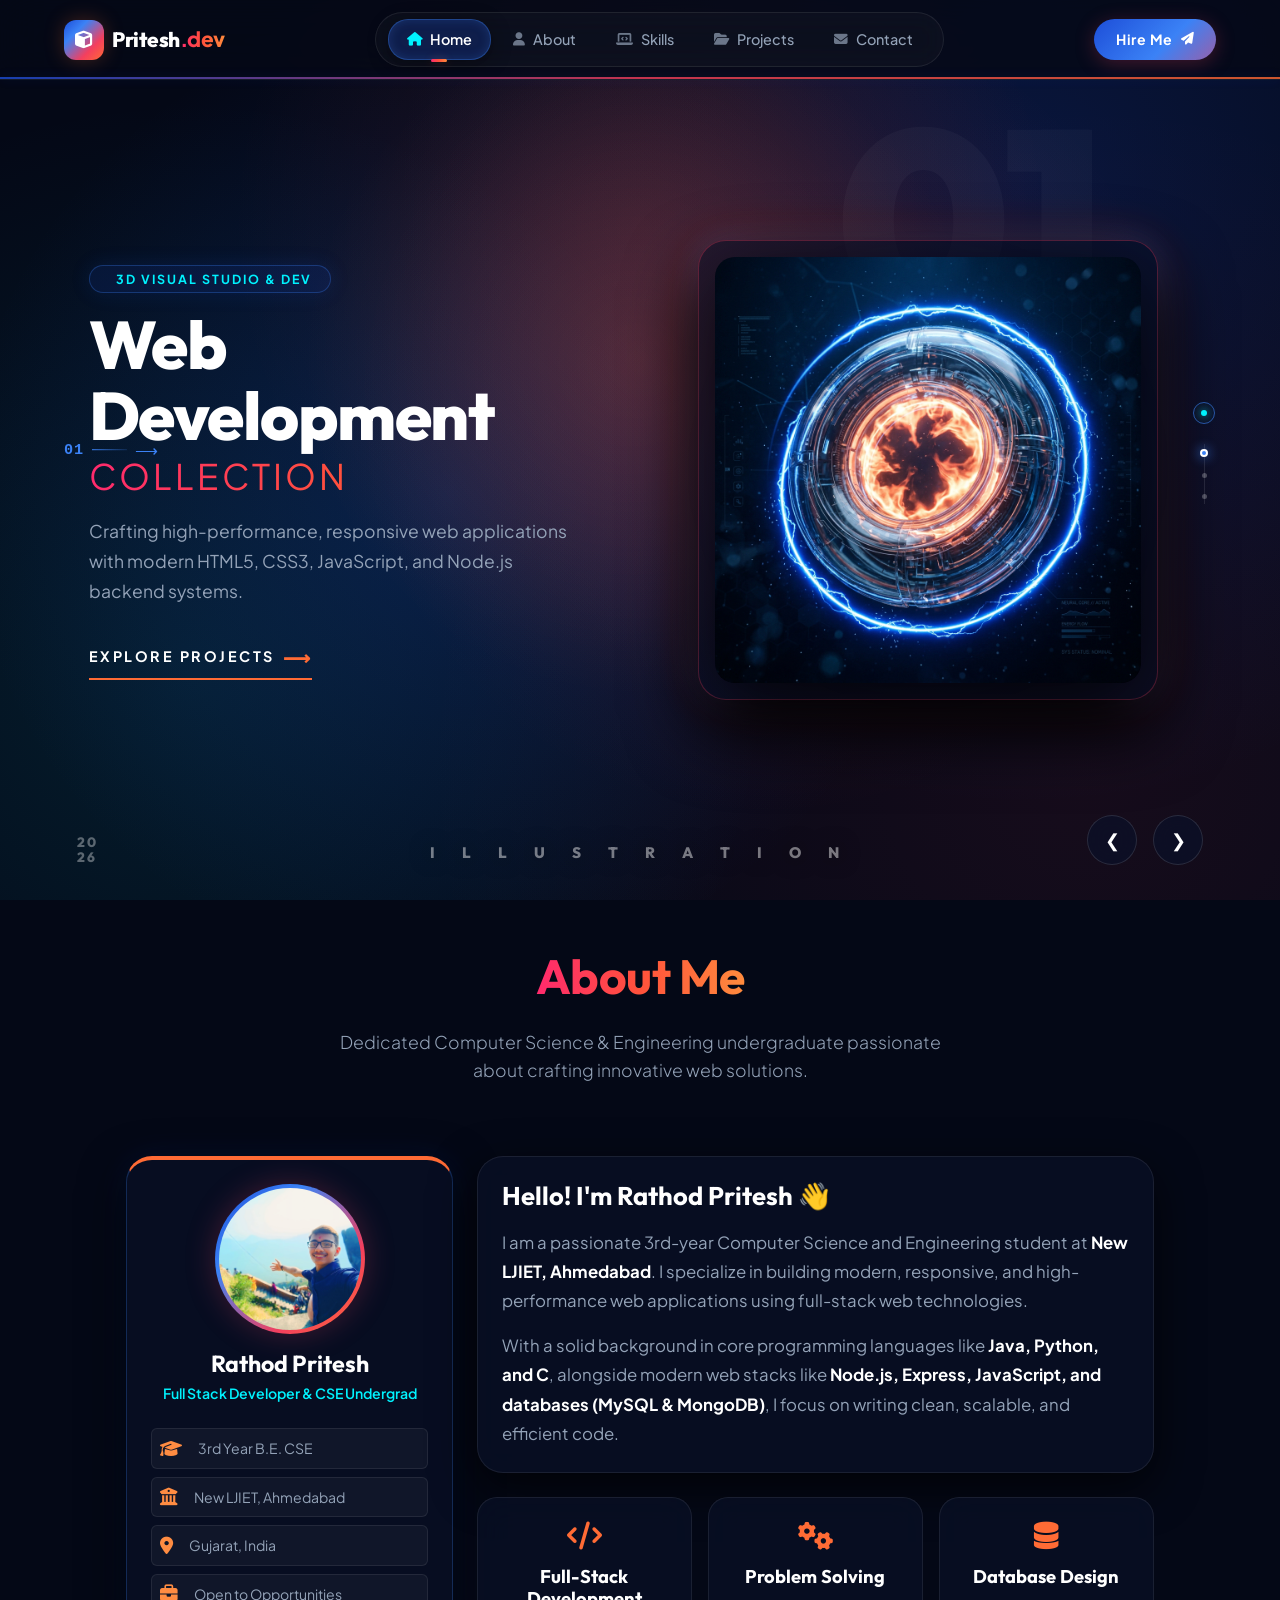
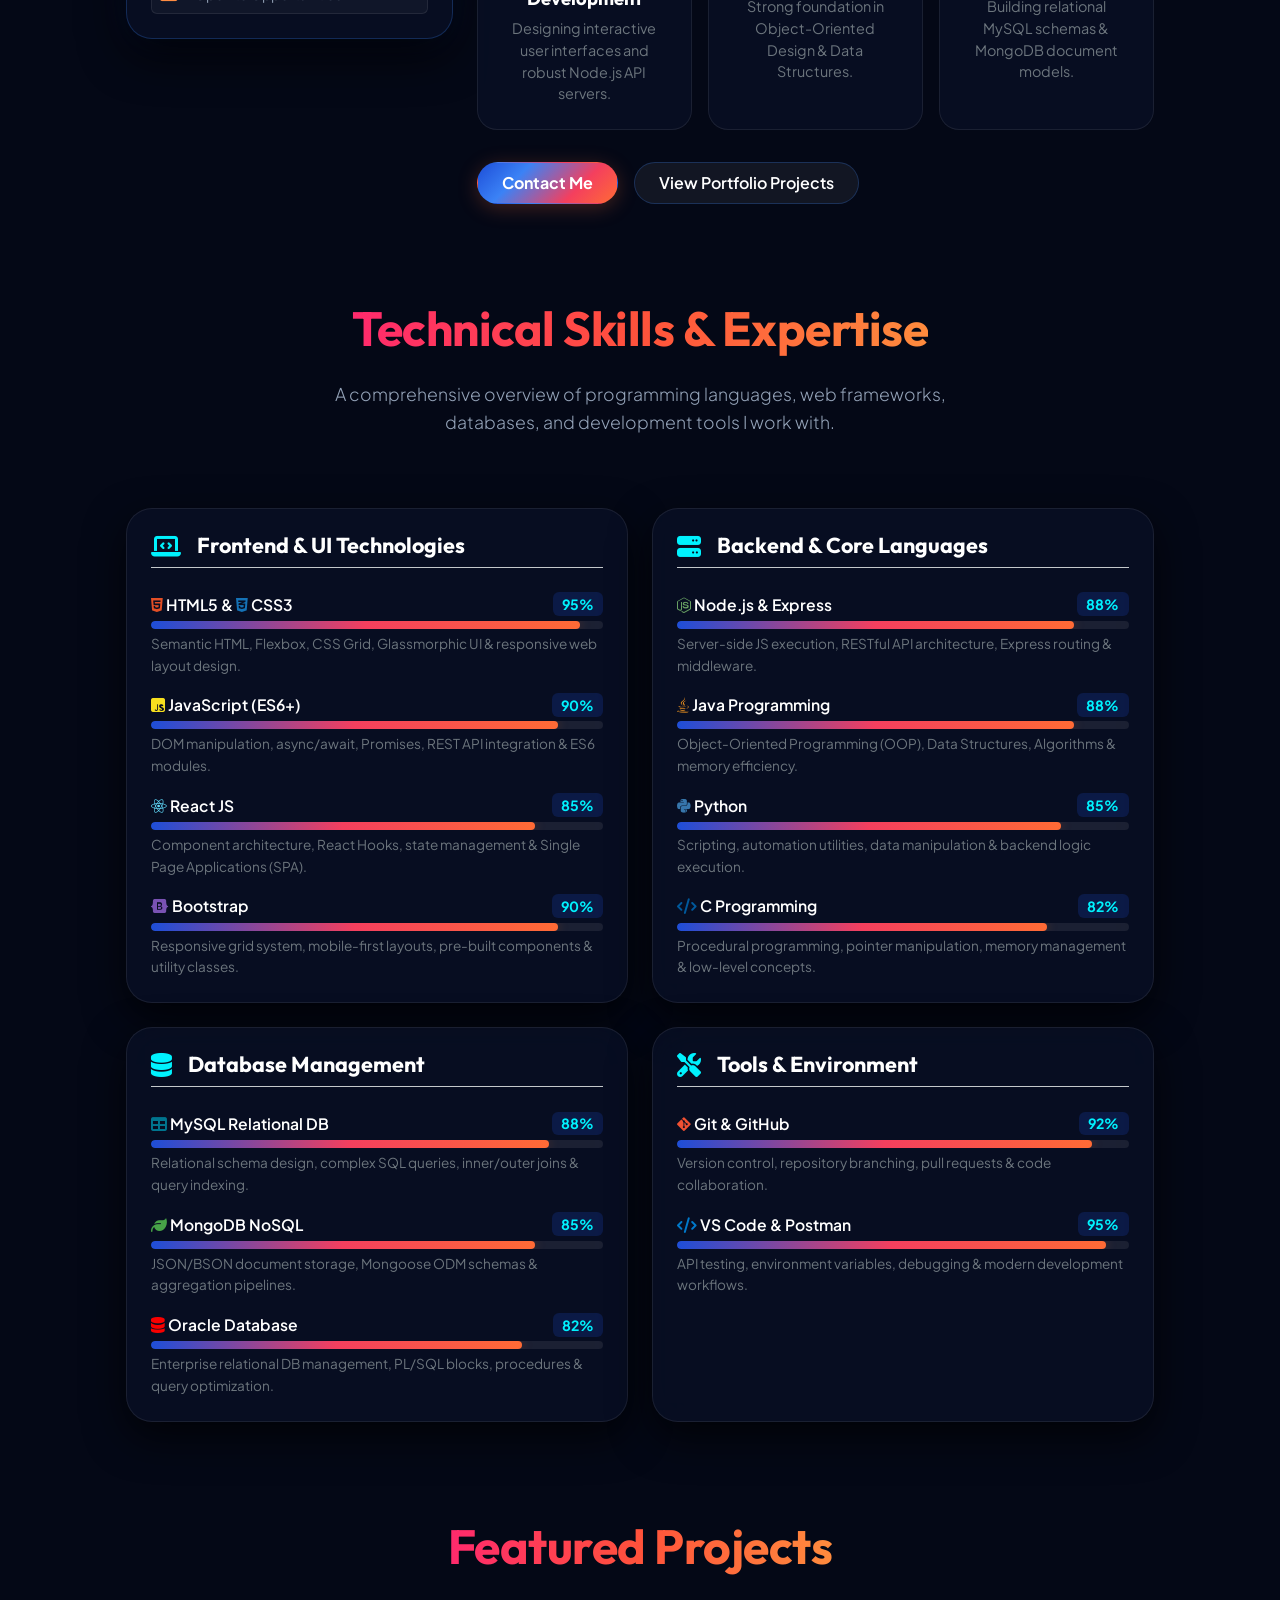
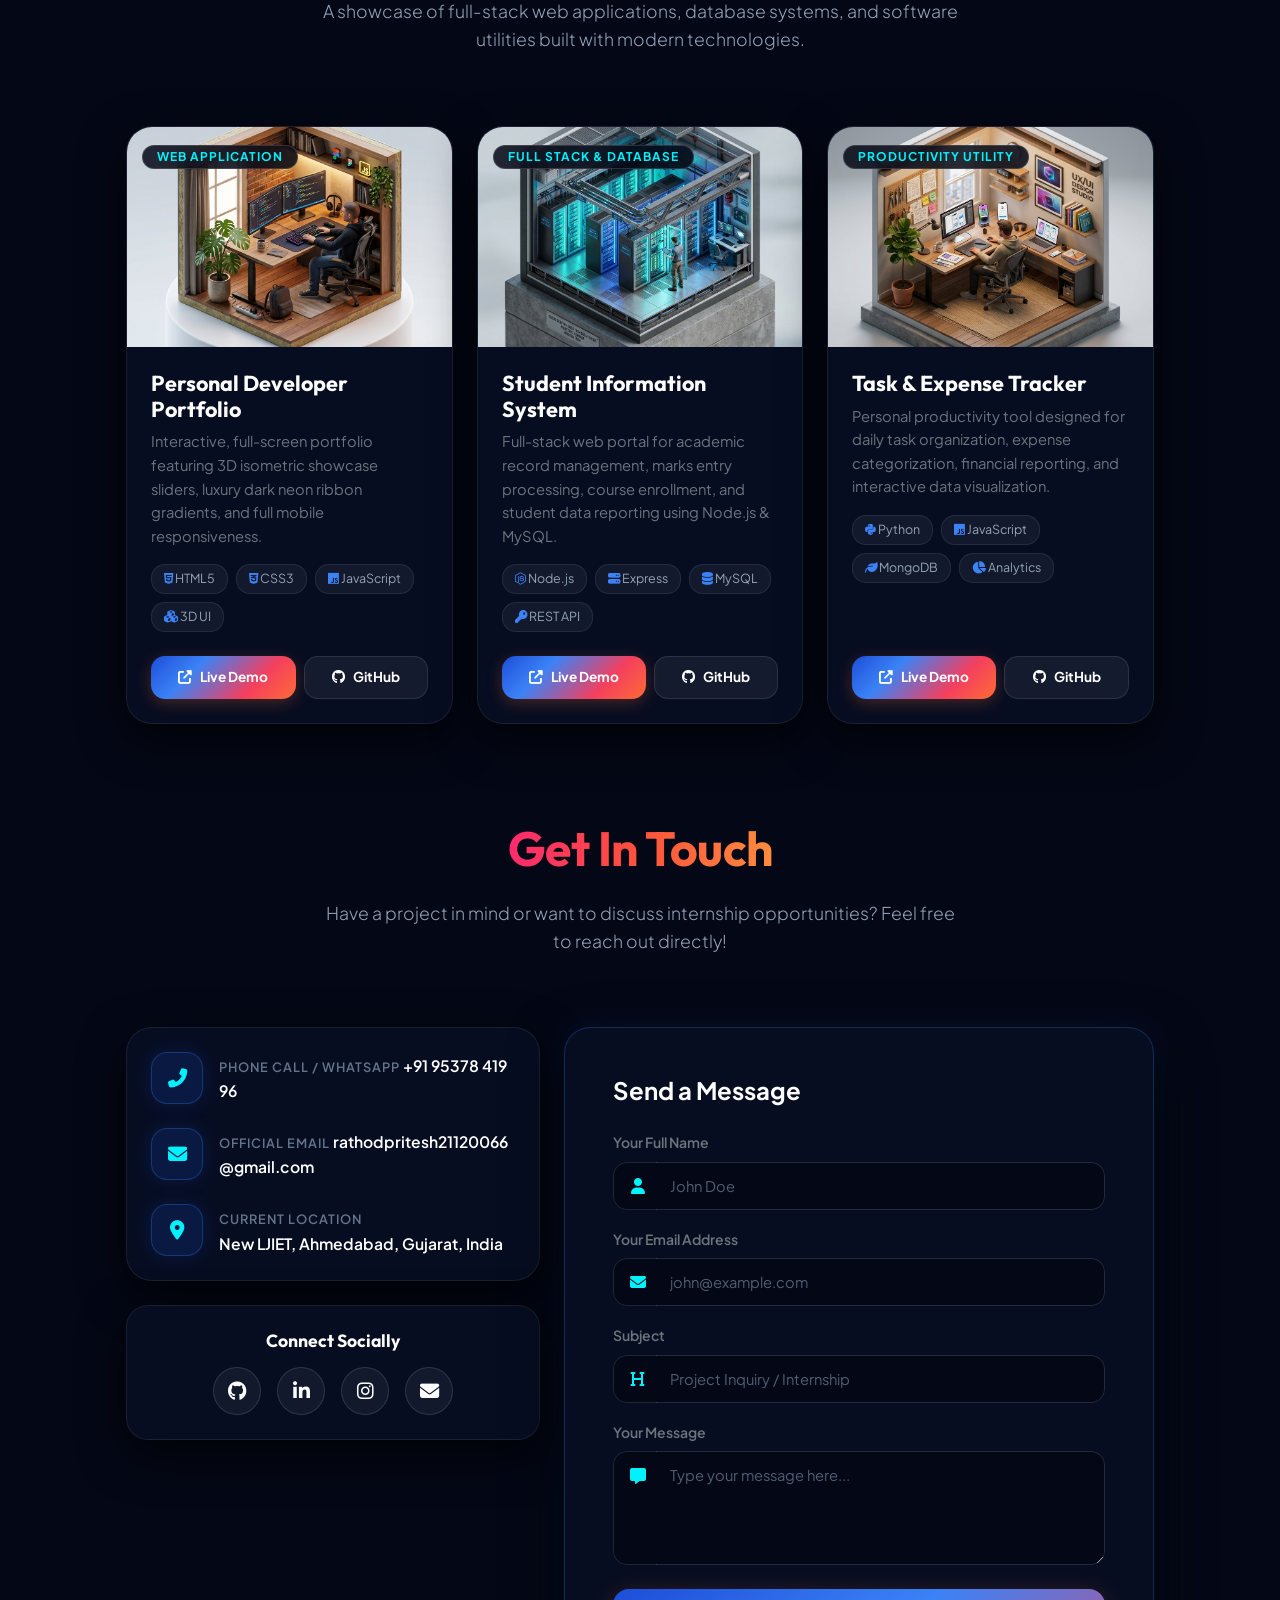
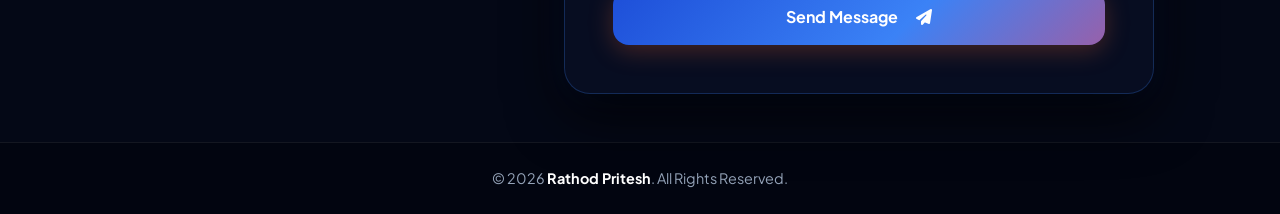
<file: index.html>
<!DOCTYPE html>
<html lang="en">

<head>
    <!-- Google tag (gtag.js) -->
<script async src="https://www.googletagmanager.com/gtag/js?id=G-0VGB093G9Q"></script>
<script>
  window.dataLayer = window.dataLayer || [];
  function gtag(){dataLayer.push(arguments);}
  gtag('js', new Date());

  gtag('config', 'G-0VGB093G9Q');
</script>
    <meta charset="UTF-8">
    <meta name="viewport" content="width=device-width, initial-scale=1.0">
    <title>Rathod Pritesh | Portfolio</title>

    <!-- Meta Tags for Browser Tab & SEO -->
    <meta name="description"
        content="Personal Portfolio of Rathod Pritesh - Computer Science Student & Full Stack Web Developer.">
    <meta name="keywords"
        content="Rathod Pritesh, Portfolio, Web Developer, Computer Science, Java, Python, Node.js, JavaScript">
    <meta name="author" content="Rathod Pritesh">
    <meta property="og:title" content="Rathod Pritesh | Portfolio">
    <meta property="og:description" content="Explore projects, skills, and contact details of Rathod Pritesh.">
    <meta property="og:image" content="Pritesh.jpeg">

    <!-- Profile Picture Favicon for Chrome Tab -->
    <link rel="icon" type="image/jpeg" href="Pritesh.jpeg">
    <link rel="apple-touch-icon" href="Pritesh.jpeg">

    <!-- Google Fonts: Plus Jakarta Sans & Outfit -->
    <link rel="preconnect" href="https://fonts.googleapis.com">
    <link rel="preconnect" href="https://fonts.gstatic.com" crossorigin>
    <link
        href="https://fonts.googleapis.com/css2?family=Outfit:wght@300;400;500;600;700;800;900&family=Plus+Jakarta+Sans:wght@300;400;500;600;700;800&display=swap"
        rel="stylesheet">

    <!-- FontAwesome Icons -->
    <link href="https://cdnjs.cloudflare.com/ajax/libs/font-awesome/6.5.1/css/all.min.css" rel="stylesheet">

    <!-- Bootstrap 5.3 CSS -->
    <link href="https://cdn.jsdelivr.net/npm/bootstrap@5.3.3/dist/css/bootstrap.min.css" rel="stylesheet"
        integrity="sha384-QWTKZyjpPEjISv5WaRU9OFeRpok6YctnYmDr5pNlyT2bRjXh0JMhjY6hW+ALEwIH" crossorigin="anonymous">

    <!-- Custom Theme Stylesheet -->
    <link rel="stylesheet" href="style.css">
</head>

<body>
    <nav class="navbar navbar-expand-lg fixed-top p-0">
        <div class="container-lg nav-container d-flex align-items-center justify-content-between">
            <!-- Brand Logo -->
            <a href="#home" class="navbar-brand nav-logo d-flex align-items-center gap-2 m-0">
                <span class="logo-badge"><i class="fas fa-cube"></i></span>
                <span class="logo-text">Pritesh<span class="logo-accent">.dev</span></span>
            </a>

            <!-- Navigation Links -->
            <ul class="nav-links list-unstyled align-items-center m-0 gap-1">
                <li><a href="#home" class="nav-link active d-flex align-items-center gap-2"><i class="fas fa-home"></i> <span>Home</span></a></li>
                <li><a href="#about" class="nav-link d-flex align-items-center gap-2"><i class="fas fa-user"></i> <span>About</span></a></li>
                <li><a href="#skill" class="nav-link d-flex align-items-center gap-2"><i class="fas fa-laptop-code"></i> <span>Skills</span></a></li>
                <li><a href="#project" class="nav-link d-flex align-items-center gap-2"><i class="fas fa-folder-open"></i> <span>Projects</span></a></li>
                <li><a href="#contact" class="nav-link d-flex align-items-center gap-2"><i class="fas fa-envelope"></i> <span>Contact</span></a></li>
            </ul>

            <!-- Right Action & Mobile Toggle -->
            <div class="nav-actions d-flex align-items-center gap-3">
                <a href="#contact" class="btn nav-cta-btn d-inline-flex align-items-center gap-2">
                    <span>Hire Me</span>
                    <i class="fas fa-paper-plane"></i>
                </a>
                <div class="menu-toggle" id="mobile-menu" aria-label="Toggle navigation">
                    <span class="bar"></span>
                    <span class="bar"></span>
                    <span class="bar"></span>
                </div>
            </div>
        </div>

        <!-- Glowing Ribbon Bottom Border -->
        <div class="nav-bottom-line"></div>
    </nav>

    <section id="home" class="iso-hero-slider py-5 py-lg-0">
        <!-- Background Track Glows -->
        <div class="iso-bg-track">
            <div class="iso-bg-slide active"></div>
            <div class="iso-bg-slide"></div>
            <div class="iso-bg-slide"></div>
        </div>

        <!-- Left Indicator -->
        <div class="hero-side-left d-none d-xl-flex align-items-center gap-2">
            <span class="hero-step-code" id="hero-left-num">01</span>
            <div class="hero-step-line"></div>
            <span class="hero-step-arrow">⟶</span>
        </div>

        <!-- Right Vertical Indicator & Radar Ring -->
        <div class="hero-side-right d-none d-xl-flex flex-column align-items-center gap-4">
            <div class="hero-radar-container">
                <div class="hero-radar-ring"></div>
                <div class="hero-radar-core"></div>
            </div>
            <div class="hero-v-track d-flex flex-column align-items-center gap-3">
                <span class="v-dot active" data-index="0"></span>
                <span class="v-dot" data-index="1"></span>
                <span class="v-dot" data-index="2"></span>
            </div>
        </div>

        <!-- Huge Background Watermark Number -->
        <div class="iso-watermark" id="iso-watermark-num">01</div>

        <!-- Hero Content Grid: Left Text + Right 3D Diorama Image -->
        <div class="container-lg iso-slider-container">
            <!-- Slide 1 -->
            <div class="iso-slide active row align-items-center g-4 g-lg-5">
                <div class="col-12 col-lg-6 iso-slide-left">
                    <span class="badge iso-badge mb-3 d-inline-flex align-items-center gap-2">
                        <i class="fas fa-sparkles"></i> 3D VISUAL STUDIO & DEV
                    </span>
                    <h1 class="iso-title">Web Development <br><span>COLLECTION</span></h1>
                    <p class="iso-description">Crafting high-performance, responsive web applications with modern HTML5,
                        CSS3, JavaScript, and Node.js backend systems.</p>
                    <a href="#project" class="iso-explore-btn d-inline-flex align-items-center gap-2">EXPLORE PROJECTS <span>⟶</span></a>
                </div>
                <div class="col-12 col-lg-6 iso-slide-right text-center">
                    <div class="iso-image-card torus-hero-card mx-auto">
                        <div class="torus-ambient-glow"></div>
                        <img src="glass_torus_hero.png" alt="3D Glowing Glass Torus Ring" class="img-fluid">
                    </div>
                </div>
            </div>

            <!-- Slide 2 -->
            <div class="iso-slide row align-items-center g-4 g-lg-5">
                <div class="col-12 col-lg-6 iso-slide-left">
                    <span class="badge iso-badge mb-3 d-inline-flex align-items-center gap-2">
                        <i class="fas fa-database"></i> CLOUD & DATA ARCHITECTURE
                    </span>
                    <h1 class="iso-title">Database Systems <br><span>INFRASTRUCTURE</span></h1>
                    <p class="iso-description">Building scalable database architectures, optimized query layers, and
                        secure RESTful APIs using MySQL and MongoDB.</p>
                    <a href="#skill" class="iso-explore-btn d-inline-flex align-items-center gap-2">EXPLORE SKILLS <span>⟶</span></a>
                </div>
                <div class="col-12 col-lg-6 iso-slide-right text-center">
                    <div class="iso-image-card mx-auto">
                        <img src="iso2.png" alt="3D Cloud Data Center" class="img-fluid">
                    </div>
                </div>
            </div>

            <!-- Slide 3 -->
            <div class="iso-slide row align-items-center g-4 g-lg-5">
                <div class="col-12 col-lg-6 iso-slide-left">
                    <span class="badge iso-badge mb-3 d-inline-flex align-items-center gap-2">
                        <i class="fas fa-cubes"></i> CREATIVE APP STUDIO
                    </span>
                    <h1 class="iso-title">Software Engineering <br><span>ARCHITECTURE</span></h1>
                    <p class="iso-description">Computer Science core engineering focusing on Java, Python, C algorithms,
                        data structures, and intuitive UI design.</p>
                    <a href="#about" class="iso-explore-btn d-inline-flex align-items-center gap-2">EXPLORE ABOUT <span>⟶</span></a>
                </div>
                <div class="col-12 col-lg-6 iso-slide-right text-center">
                    <div class="iso-image-card mx-auto">
                        <img src="iso3.png" alt="3D App Studio" class="img-fluid">
                    </div>
                </div>
            </div>
        </div>

        <!-- Section Bottom Category Track Label -->
        <div class="hero-bottom-label" id="hero-cat-label">I L L U S T R A T I O N</div>

        <!-- Bottom Controls & Stamps -->
        <div class="iso-bottom-controls d-flex align-items-end justify-content-between">
            <div class="iso-year-stamp">20<br>26</div>
            <div class="iso-nav-arrows d-flex gap-3">
                <button class="btn iso-arrow-btn rounded-circle" id="iso-prev" aria-label="Previous Slide">❮</button>
                <button class="btn iso-arrow-btn rounded-circle" id="iso-next" aria-label="Next Slide">❯</button>
            </div>
        </div>
    </section>

    <section id="about" class="py-5">
        <div class="container-lg">
            <div class="text-center mb-5 about-header">
                <h2 class="display-5 fw-bold">About Me</h2>
                <p class="about-subheading lead">Dedicated Computer Science & Engineering undergraduate passionate about crafting
                    innovative web solutions.</p>
            </div>

            <div class="row g-4 about-container align-items-start">
                <!-- Left Column: Avatar & Quick Info Badges -->
                <div class="col-12 col-lg-4">
                    <div class="card h-100 about-profile-card text-center p-4">
                        <div class="profile-img-box mx-auto mb-3">
                            <img src="Pritesh.jpeg" alt="Rathod Pritesh" class="img-fluid rounded-circle">
                        </div>
                        <h3 class="h4 fw-bold text-white mb-1">Rathod Pritesh</h3>
                        <p class="profile-title mb-4">Full Stack Developer & CSE Undergrad</p>

                        <div class="profile-badges d-flex flex-column gap-2 text-start">
                            <div class="badge-item d-flex align-items-center gap-3 p-2 rounded">
                                <i class="fas fa-graduation-cap"></i>
                                <span>3rd Year B.E. CSE</span>
                            </div>
                            <div class="badge-item d-flex align-items-center gap-3 p-2 rounded">
                                <i class="fas fa-university"></i>
                                <span>New LJIET, Ahmedabad</span>
                            </div>
                            <div class="badge-item d-flex align-items-center gap-3 p-2 rounded">
                                <i class="fas fa-map-marker-alt"></i>
                                <span>Gujarat, India</span>
                            </div>
                            <div class="badge-item d-flex align-items-center gap-3 p-2 rounded">
                                <i class="fas fa-briefcase"></i>
                                <span>Open to Opportunities</span>
                            </div>
                        </div>
                    </div>
                </div>

                <!-- Right Column: Biography & Focus Area Cards -->
                <div class="col-12 col-lg-8">
                    <div class="about-content-area d-flex flex-column gap-4">
                        <div class="card bio-card p-4">
                            <h3 class="h4 fw-bold text-white mb-3">Hello! I'm Rathod Pritesh 👋</h3>
                            <p>I am a passionate 3rd-year Computer Science and Engineering student at <strong>New LJIET,
                                    Ahmedabad</strong>. I specialize in building modern, responsive, and high-performance web
                                applications using full-stack web technologies.</p>
                            <p class="mb-0">With a solid background in core programming languages like <strong>Java, Python, and C</strong>,
                                alongside modern web stacks like <strong>Node.js, Express, JavaScript, and databases (MySQL &
                                    MongoDB)</strong>, I focus on writing clean, scalable, and efficient code.</p>
                        </div>

                        <div class="row g-3 about-highlights-grid">
                            <div class="col-12 col-md-4">
                                <div class="card h-100 highlight-box p-4 text-center">
                                    <i class="fas fa-code mb-3 fs-3"></i>
                                    <h4 class="h6 fw-bold text-white mb-2">Full-Stack Development</h4>
                                    <p class="small text-secondary mb-0">Designing interactive user interfaces and robust Node.js API servers.</p>
                                </div>
                            </div>

                            <div class="col-12 col-md-4">
                                <div class="card h-100 highlight-box p-4 text-center">
                                    <i class="fas fa-cogs mb-3 fs-3"></i>
                                    <h4 class="h6 fw-bold text-white mb-2">Problem Solving</h4>
                                    <p class="small text-secondary mb-0">Strong foundation in Object-Oriented Design & Data Structures.</p>
                                </div>
                            </div>

                            <div class="col-12 col-md-4">
                                <div class="card h-100 highlight-box p-4 text-center">
                                    <i class="fas fa-database mb-3 fs-3"></i>
                                    <h4 class="h6 fw-bold text-white mb-2">Database Design</h4>
                                    <p class="small text-secondary mb-0">Building relational MySQL schemas & MongoDB document models.</p>
                                </div>
                            </div>
                        </div>

                        <div class="about-actions d-flex flex-wrap justify-content-center justify-content-lg-start gap-3 mt-2">
                            <a href="#contact" class="btn btn-travel-primary px-4 py-2">Contact Me</a>
                            <a href="#project" class="btn btn-travel-secondary px-4 py-2">View Portfolio Projects</a>
                        </div>
                    </div>
                </div>
            </div>
        </div>
    </section>

    <section id="skill" class="py-5">
        <div class="container-lg">
            <div class="text-center mb-5 skills-header">
                <h2 class="display-5 fw-bold">Technical Skills & Expertise</h2>
                <p class="skills-subheading lead">A comprehensive overview of programming languages, web frameworks, databases,
                    and development tools I work with.</p>
            </div>

            <div class="row g-4 skills-categories-grid">
                <!-- Category 1: Frontend & UI Technologies -->
                <div class="col-12 col-lg-6">
                    <div class="card h-100 skill-category-card p-4">
                        <div class="category-title d-flex align-items-center gap-3 mb-4 pb-2 border-bottom border-secondary-subtle">
                            <i class="fas fa-laptop-code"></i>
                            <h3 class="h5 fw-bold text-white mb-0">Frontend & UI Technologies</h3>
                        </div>
                        <div class="skills-list d-flex flex-column gap-3">
                            <div class="skill-item">
                                <div class="skill-info d-flex justify-content-between align-items-center mb-1">
                                    <span class="skill-name fw-semibold"><i class="fab fa-html5" style="color: #e34f26;"></i> HTML5 & <i
                                            class="fab fa-css3-alt" style="color: #1572b6;"></i> CSS3</span>
                                    <span class="skill-percent badge bg-primary-subtle text-primary">95%</span>
                                </div>
                                <div class="progress skill-bar" style="height: 8px;">
                                    <div class="progress-bar skill-progress" role="progressbar" style="width: 95%;" aria-valuenow="95" aria-valuemin="0" aria-valuemax="100"></div>
                                </div>
                                <p class="skill-desc small text-secondary mt-1 mb-0">Semantic HTML, Flexbox, CSS Grid, Glassmorphic UI & responsive web layout design.</p>
                            </div>

                            <div class="skill-item">
                                <div class="skill-info d-flex justify-content-between align-items-center mb-1">
                                    <span class="skill-name fw-semibold"><i class="fab fa-js-square" style="color: #f7df1e;"></i> JavaScript (ES6+)</span>
                                    <span class="skill-percent badge bg-primary-subtle text-primary">90%</span>
                                </div>
                                <div class="progress skill-bar" style="height: 8px;">
                                    <div class="progress-bar skill-progress" role="progressbar" style="width: 90%;" aria-valuenow="90" aria-valuemin="0" aria-valuemax="100"></div>
                                </div>
                                <p class="skill-desc small text-secondary mt-1 mb-0">DOM manipulation, async/await, Promises, REST API integration & ES6 modules.</p>
                            </div>

                            <div class="skill-item">
                                <div class="skill-info d-flex justify-content-between align-items-center mb-1">
                                    <span class="skill-name fw-semibold"><i class="fab fa-react" style="color: #61dafb;"></i> React JS</span>
                                    <span class="skill-percent badge bg-primary-subtle text-primary">85%</span>
                                </div>
                                <div class="progress skill-bar" style="height: 8px;">
                                    <div class="progress-bar skill-progress" role="progressbar" style="width: 85%;" aria-valuenow="85" aria-valuemin="0" aria-valuemax="100"></div>
                                </div>
                                <p class="skill-desc small text-secondary mt-1 mb-0">Component architecture, React Hooks, state management & Single Page Applications (SPA).</p>
                            </div>

                            <div class="skill-item">
                                <div class="skill-info d-flex justify-content-between align-items-center mb-1">
                                    <span class="skill-name fw-semibold"><i class="fab fa-bootstrap" style="color: #7952b3;"></i> Bootstrap</span>
                                    <span class="skill-percent badge bg-primary-subtle text-primary">90%</span>
                                </div>
                                <div class="progress skill-bar" style="height: 8px;">
                                    <div class="progress-bar skill-progress" role="progressbar" style="width: 90%;" aria-valuenow="90" aria-valuemin="0" aria-valuemax="100"></div>
                                </div>
                                <p class="skill-desc small text-secondary mt-1 mb-0">Responsive grid system, mobile-first layouts, pre-built components & utility classes.</p>
                            </div>
                        </div>
                    </div>
                </div>

                <!-- Category 2: Backend Frameworks & Core Languages -->
                <div class="col-12 col-lg-6">
                    <div class="card h-100 skill-category-card p-4">
                        <div class="category-title d-flex align-items-center gap-3 mb-4 pb-2 border-bottom border-secondary-subtle">
                            <i class="fas fa-server"></i>
                            <h3 class="h5 fw-bold text-white mb-0">Backend & Core Languages</h3>
                        </div>
                        <div class="skills-list d-flex flex-column gap-3">
                            <div class="skill-item">
                                <div class="skill-info d-flex justify-content-between align-items-center mb-1">
                                    <span class="skill-name fw-semibold"><i class="fab fa-node-js" style="color: #68a063;"></i> Node.js & Express</span>
                                    <span class="skill-percent badge bg-primary-subtle text-primary">88%</span>
                                </div>
                                <div class="progress skill-bar" style="height: 8px;">
                                    <div class="progress-bar skill-progress" role="progressbar" style="width: 88%;" aria-valuenow="88" aria-valuemin="0" aria-valuemax="100"></div>
                                </div>
                                <p class="skill-desc small text-secondary mt-1 mb-0">Server-side JS execution, RESTful API architecture, Express routing & middleware.</p>
                            </div>

                            <div class="skill-item">
                                <div class="skill-info d-flex justify-content-between align-items-center mb-1">
                                    <span class="skill-name fw-semibold"><i class="fab fa-java" style="color: #f89820;"></i> Java Programming</span>
                                    <span class="skill-percent badge bg-primary-subtle text-primary">88%</span>
                                </div>
                                <div class="progress skill-bar" style="height: 8px;">
                                    <div class="progress-bar skill-progress" role="progressbar" style="width: 88%;" aria-valuenow="88" aria-valuemin="0" aria-valuemax="100"></div>
                                </div>
                                <p class="skill-desc small text-secondary mt-1 mb-0">Object-Oriented Programming (OOP), Data Structures, Algorithms & memory efficiency.</p>
                            </div>

                            <div class="skill-item">
                                <div class="skill-info d-flex justify-content-between align-items-center mb-1">
                                    <span class="skill-name fw-semibold"><i class="fab fa-python" style="color: #3776ab;"></i> Python</span>
                                    <span class="skill-percent badge bg-primary-subtle text-primary">85%</span>
                                </div>
                                <div class="progress skill-bar" style="height: 8px;">
                                    <div class="progress-bar skill-progress" role="progressbar" style="width: 85%;" aria-valuenow="85" aria-valuemin="0" aria-valuemax="100"></div>
                                </div>
                                <p class="skill-desc small text-secondary mt-1 mb-0">Scripting, automation utilities, data manipulation & backend logic execution.</p>
                            </div>

                            <div class="skill-item">
                                <div class="skill-info d-flex justify-content-between align-items-center mb-1">
                                    <span class="skill-name fw-semibold"><i class="fas fa-code" style="color: #00599c;"></i> C Programming</span>
                                    <span class="skill-percent badge bg-primary-subtle text-primary">82%</span>
                                </div>
                                <div class="progress skill-bar" style="height: 8px;">
                                    <div class="progress-bar skill-progress" role="progressbar" style="width: 82%;" aria-valuenow="82" aria-valuemin="0" aria-valuemax="100"></div>
                                </div>
                                <p class="skill-desc small text-secondary mt-1 mb-0">Procedural programming, pointer manipulation, memory management & low-level concepts.</p>
                            </div>
                        </div>
                    </div>
                </div>

                <!-- Category 3: Database Management Systems -->
                <div class="col-12 col-lg-6">
                    <div class="card h-100 skill-category-card p-4">
                        <div class="category-title d-flex align-items-center gap-3 mb-4 pb-2 border-bottom border-secondary-subtle">
                            <i class="fas fa-database"></i>
                            <h3 class="h5 fw-bold text-white mb-0">Database Management</h3>
                        </div>
                        <div class="skills-list d-flex flex-column gap-3">
                            <div class="skill-item">
                                <div class="skill-info d-flex justify-content-between align-items-center mb-1">
                                    <span class="skill-name fw-semibold"><i class="fas fa-table" style="color: #00758f;"></i> MySQL Relational DB</span>
                                    <span class="skill-percent badge bg-primary-subtle text-primary">88%</span>
                                </div>
                                <div class="progress skill-bar" style="height: 8px;">
                                    <div class="progress-bar skill-progress" role="progressbar" style="width: 88%;" aria-valuenow="88" aria-valuemin="0" aria-valuemax="100"></div>
                                </div>
                                <p class="skill-desc small text-secondary mt-1 mb-0">Relational schema design, complex SQL queries, inner/outer joins & query indexing.</p>
                            </div>

                            <div class="skill-item">
                                <div class="skill-info d-flex justify-content-between align-items-center mb-1">
                                    <span class="skill-name fw-semibold"><i class="fas fa-leaf" style="color: #47a248;"></i> MongoDB NoSQL</span>
                                    <span class="skill-percent badge bg-primary-subtle text-primary">85%</span>
                                </div>
                                <div class="progress skill-bar" style="height: 8px;">
                                    <div class="progress-bar skill-progress" role="progressbar" style="width: 85%;" aria-valuenow="85" aria-valuemin="0" aria-valuemax="100"></div>
                                </div>
                                <p class="skill-desc small text-secondary mt-1 mb-0">JSON/BSON document storage, Mongoose ODM schemas & aggregation pipelines.</p>
                            </div>

                            <div class="skill-item">
                                <div class="skill-info d-flex justify-content-between align-items-center mb-1">
                                    <span class="skill-name fw-semibold"><i class="fas fa-database" style="color: #f80000;"></i> Oracle Database</span>
                                    <span class="skill-percent badge bg-primary-subtle text-primary">82%</span>
                                </div>
                                <div class="progress skill-bar" style="height: 8px;">
                                    <div class="progress-bar skill-progress" role="progressbar" style="width: 82%;" aria-valuenow="82" aria-valuemin="0" aria-valuemax="100"></div>
                                </div>
                                <p class="skill-desc small text-secondary mt-1 mb-0">Enterprise relational DB management, PL/SQL blocks, procedures & query optimization.</p>
                            </div>
                        </div>
                    </div>
                </div>

                <!-- Category 4: Tools & Environment -->
                <div class="col-12 col-lg-6">
                    <div class="card h-100 skill-category-card p-4">
                        <div class="category-title d-flex align-items-center gap-3 mb-4 pb-2 border-bottom border-secondary-subtle">
                            <i class="fas fa-tools"></i>
                            <h3 class="h5 fw-bold text-white mb-0">Tools & Environment</h3>
                        </div>
                        <div class="skills-list d-flex flex-column gap-3">
                            <div class="skill-item">
                                <div class="skill-info d-flex justify-content-between align-items-center mb-1">
                                    <span class="skill-name fw-semibold"><i class="fab fa-git-alt" style="color: #f05032;"></i> Git & GitHub</span>
                                    <span class="skill-percent badge bg-primary-subtle text-primary">92%</span>
                                </div>
                                <div class="progress skill-bar" style="height: 8px;">
                                    <div class="progress-bar skill-progress" role="progressbar" style="width: 92%;" aria-valuenow="92" aria-valuemin="0" aria-valuemax="100"></div>
                                </div>
                                <p class="skill-desc small text-secondary mt-1 mb-0">Version control, repository branching, pull requests & code collaboration.</p>
                            </div>

                            <div class="skill-item">
                                <div class="skill-info d-flex justify-content-between align-items-center mb-1">
                                    <span class="skill-name fw-semibold"><i class="fas fa-code" style="color: #007acc;"></i> VS Code & Postman</span>
                                    <span class="skill-percent badge bg-primary-subtle text-primary">95%</span>
                                </div>
                                <div class="progress skill-bar" style="height: 8px;">
                                    <div class="progress-bar skill-progress" role="progressbar" style="width: 95%;" aria-valuenow="95" aria-valuemin="0" aria-valuemax="100"></div>
                                </div>
                                <p class="skill-desc small text-secondary mt-1 mb-0">API testing, environment variables, debugging & modern development workflows.</p>
                            </div>
                        </div>
                    </div>
                </div>
            </div>
        </div>
    </section>

    <section id="project" class="py-5">
        <div class="container-lg">
            <div class="text-center mb-5 projects-header">
                <h2 class="display-5 fw-bold">Featured Projects</h2>
                <p class="projects-subheading lead">A showcase of full-stack web applications, database systems, and software
                    utilities built with modern technologies.</p>
            </div>

            <div class="row g-4 project-grid">
                <!-- Project 1 -->
                <div class="col-12 col-md-6 col-lg-4">
                    <div class="card h-100 project-card overflow-hidden">
                        <div class="position-relative project-img-wrapper">
                            <img src="iso1.png" alt="Personal Developer Portfolio" class="img-fluid">
                            <div class="project-overlay position-absolute">
                                <span class="badge project-category">Web Application</span>
                            </div>
                        </div>
                        <div class="card-body p-4 project-card-body d-flex flex-column justify-content-between">
                            <div>
                                <h3 class="h5 fw-bold text-white mb-2">Personal Developer Portfolio</h3>
                                <p class="project-desc text-secondary small mb-3">Interactive, full-screen portfolio featuring 3D isometric showcase sliders,
                                    luxury dark neon ribbon gradients, and full mobile responsiveness.</p>

                                <div class="project-tech-tags d-flex flex-wrap gap-2 mb-4">
                                    <span class="tech-tag"><i class="fab fa-html5"></i> HTML5</span>
                                    <span class="tech-tag"><i class="fab fa-css3-alt"></i> CSS3</span>
                                    <span class="tech-tag"><i class="fab fa-js"></i> JavaScript</span>
                                    <span class="tech-tag"><i class="fas fa-cubes"></i> 3D UI</span>
                                </div>
                            </div>

                            <div class="project-links d-flex gap-2">
                                <a href="#project" class="btn proj-btn primary flex-fill"><i class="fas fa-external-link-alt"></i> Live Demo</a>
                                <a href="https://github.com/rathodpritesh21120066-MIND" class="btn proj-btn secondary flex-fill"
                                    target="_blank" rel="noopener noreferrer"><i class="fab fa-github"></i> GitHub</a>
                            </div>
                        </div>
                    </div>
                </div>

                <!-- Project 2 -->
                <div class="col-12 col-md-6 col-lg-4">
                    <div class="card h-100 project-card overflow-hidden">
                        <div class="position-relative project-img-wrapper">
                            <img src="iso2.png" alt="Student Information System" class="img-fluid">
                            <div class="project-overlay position-absolute">
                                <span class="badge project-category">Full Stack & Database</span>
                            </div>
                        </div>
                        <div class="card-body p-4 project-card-body d-flex flex-column justify-content-between">
                            <div>
                                <h3 class="h5 fw-bold text-white mb-2">Student Information System</h3>
                                <p class="project-desc text-secondary small mb-3">Full-stack web portal for academic record management, marks entry
                                    processing, course enrollment, and student data reporting using Node.js & MySQL.</p>

                                <div class="project-tech-tags d-flex flex-wrap gap-2 mb-4">
                                    <span class="tech-tag"><i class="fab fa-node-js"></i> Node.js</span>
                                    <span class="tech-tag"><i class="fas fa-server"></i> Express</span>
                                    <span class="tech-tag"><i class="fas fa-database"></i> MySQL</span>
                                    <span class="tech-tag"><i class="fas fa-key"></i> REST API</span>
                                </div>
                            </div>

                            <div class="project-links d-flex gap-2">
                                <a href="#project" class="btn proj-btn primary flex-fill"><i class="fas fa-external-link-alt"></i> Live Demo</a>
                                <a href="https://github.com/rathodpritesh21120066-MIND" class="btn proj-btn secondary flex-fill"
                                    target="_blank" rel="noopener noreferrer"><i class="fab fa-github"></i> GitHub</a>
                            </div>
                        </div>
                    </div>
                </div>

                <!-- Project 3 -->
                <div class="col-12 col-md-6 col-lg-4">
                    <div class="card h-100 project-card overflow-hidden">
                        <div class="position-relative project-img-wrapper">
                            <img src="iso3.png" alt="Task & Expense Tracker" class="img-fluid">
                            <div class="project-overlay position-absolute">
                                <span class="badge project-category">Productivity Utility</span>
                            </div>
                        </div>
                        <div class="card-body p-4 project-card-body d-flex flex-column justify-content-between">
                            <div>
                                <h3 class="h5 fw-bold text-white mb-2">Task & Expense Tracker</h3>
                                <p class="project-desc text-secondary small mb-3">Personal productivity tool designed for daily task organization, expense
                                    categorization, financial reporting, and interactive data visualization.</p>

                                <div class="project-tech-tags d-flex flex-wrap gap-2 mb-4">
                                    <span class="tech-tag"><i class="fab fa-python"></i> Python</span>
                                    <span class="tech-tag"><i class="fab fa-js"></i> JavaScript</span>
                                    <span class="tech-tag"><i class="fas fa-leaf"></i> MongoDB</span>
                                    <span class="tech-tag"><i class="fas fa-chart-pie"></i> Analytics</span>
                                </div>
                            </div>

                            <div class="project-links d-flex gap-2">
                                <a href="#project" class="btn proj-btn primary flex-fill"><i class="fas fa-external-link-alt"></i> Live Demo</a>
                                <a href="https://github.com/rathodpritesh21120066-MIND" class="btn proj-btn secondary flex-fill"
                                    target="_blank" rel="noopener noreferrer"><i class="fab fa-github"></i> GitHub</a>
                            </div>
                        </div>
                    </div>
                </div>
            </div>
        </div>
    </section>

    <section id="contact" class="py-5">
        <div class="container-lg">
            <div class="text-center mb-5 contact-header">
                <h2 class="display-5 fw-bold">Get In Touch</h2>
                <p class="contact-subheading lead">Have a project in mind or want to discuss internship opportunities? Feel free
                    to reach out directly!</p>
            </div>

            <div class="row g-4 contact-container">
                <!-- Left Info Column -->
                <div class="col-12 col-lg-5 contact-info-column d-flex flex-column gap-4">
                    <div class="card p-4 contact-info-card d-flex flex-column gap-4">
                        <div class="contact-info-item d-flex align-items-center gap-3">
                            <div class="contact-icon-box flex-shrink-0">
                                <i class="fas fa-phone-alt"></i>
                            </div>
                            <div class="contact-text">
                                <span>Phone Call / WhatsApp</span>
                                <a href="tel:+919537841996">+91 95378 41996</a>
                            </div>
                        </div>

                        <div class="contact-info-item d-flex align-items-center gap-3">
                            <div class="contact-icon-box flex-shrink-0">
                                <i class="fas fa-envelope"></i>
                            </div>
                            <div class="contact-text">
                                <span>Official Email</span>
                                <a href="mailto:rathodpritesh21120066@gmail.com">rathodpritesh21120066@gmail.com</a>
                            </div>
                        </div>

                        <div class="contact-info-item d-flex align-items-center gap-3">
                            <div class="contact-icon-box flex-shrink-0">
                                <i class="fas fa-map-marker-alt"></i>
                            </div>
                            <div class="contact-text">
                                <span>Current Location</span>
                                <p class="mb-0">New LJIET, Ahmedabad, Gujarat, India</p>
                            </div>
                        </div>
                    </div>

                    <!-- Social Media Connect Box -->
                    <div class="card p-4 contact-social-card text-center">
                        <h4 class="h6 fw-bold text-white mb-3">Connect Socially</h4>
                        <div class="social-icon-row d-flex justify-content-center gap-3">
                            <a href="https://github.com/rathodpritesh21120066-MIND" target="_blank"
                                rel="noopener noreferrer" aria-label="GitHub Profile" title="GitHub Profile">
                                <i class="fab fa-github"></i>
                            </a>
                            <a href="https://www.linkedin.com/in/rathod-pritesh-217309307" target="_blank"
                                rel="noopener noreferrer" aria-label="LinkedIn Profile" title="LinkedIn Profile">
                                <i class="fab fa-linkedin-in"></i>
                            </a>
                            <a href="https://www.instagram.com/pritesh_rathod.21/" target="_blank" rel="noopener noreferrer"
                                aria-label="Instagram Profile" title="Instagram Profile">
                                <i class="fab fa-instagram"></i>
                            </a>
                            <a href="mailto:rathodpritesh21120066@gmail.com" target="_blank" rel="noopener noreferrer"
                                aria-label="Email Direct" title="Email Direct">
                                <i class="fas fa-envelope"></i>
                            </a>
                        </div>
                    </div>
                </div>

                <!-- Right Interactive Form Column -->
                <div class="col-12 col-lg-7 contact-form-column">
                    <div class="card p-3 p-sm-4 p-md-5">
                        <form class="contact-form" id="portfolio-contact-form"
                            onsubmit="event.preventDefault(); alert('Thank you for reaching out! Rathod Pritesh will get back to you shortly.'); this.reset();">
                            <h3 class="h4 fw-bold text-white mb-4">Send a Message</h3>

                            <div class="mb-3 form-group">
                                <label for="contact-name" class="form-label text-secondary small fw-semibold">Your Full Name</label>
                                <div class="input-group">
                                    <span class="input-group-text"><i class="fas fa-user"></i></span>
                                    <input type="text" class="form-control" id="contact-name" placeholder="John Doe" required>
                                </div>
                            </div>

                            <div class="mb-3 form-group">
                                <label for="contact-email" class="form-label text-secondary small fw-semibold">Your Email Address</label>
                                <div class="input-group">
                                    <span class="input-group-text"><i class="fas fa-envelope"></i></span>
                                    <input type="email" class="form-control" id="contact-email" placeholder="john@example.com" required>
                                </div>
                            </div>

                            <div class="mb-3 form-group">
                                <label for="contact-subject" class="form-label text-secondary small fw-semibold">Subject</label>
                                <div class="input-group">
                                    <span class="input-group-text"><i class="fas fa-heading"></i></span>
                                    <input type="text" class="form-control" id="contact-subject" placeholder="Project Inquiry / Internship" required>
                                </div>
                            </div>

                            <div class="mb-4 form-group">
                                <label for="contact-message" class="form-label text-secondary small fw-semibold">Your Message</label>
                                <div class="input-group">
                                    <span class="input-group-text align-items-start pt-3"><i class="fas fa-comment-alt"></i></span>
                                    <textarea class="form-control" id="contact-message" rows="4" placeholder="Type your message here..." required></textarea>
                                </div>
                            </div>

                            <button type="submit" class="btn btn-primary w-100 py-3 contact-submit-btn">
                                <span>Send Message</span> <i class="fas fa-paper-plane ms-2"></i>
                            </button>
                        </form>
                    </div>
                </div>
            </div>
        </div>
    </section>

    <!-- Copyright Footer -->
    <footer class="copyright-footer py-4 text-center">
        <div class="container-lg">
            <p class="mb-0">© 2026 <span>Rathod Pritesh</span>. All Rights Reserved.</p>
        </div>
    </footer>

    <!-- Bootstrap 5.3 JS Bundle -->
    <script src="https://cdn.jsdelivr.net/npm/bootstrap@5.3.3/dist/js/bootstrap.bundle.min.js"
        integrity="sha384-YvpcrYf0tY3lHB60NNkmXc5s9fDVZLESaAA55NDzOxhy9GkcIdslK1eN7N6jIeHz"
        crossorigin="anonymous"></script>

    <script>
        // Mobile Menu Toggle & Hamburger Animation
        const mobileMenu = document.getElementById('mobile-menu');
        const navLinksList = document.querySelector('.nav-links');
        if (mobileMenu && navLinksList) {
            mobileMenu.addEventListener('click', (e) => {
                e.stopPropagation();
                mobileMenu.classList.toggle('open');
                navLinksList.classList.toggle('active');
            });
            navLinksList.querySelectorAll('a').forEach(link => {
                link.addEventListener('click', () => {
                    mobileMenu.classList.remove('open');
                    navLinksList.classList.remove('active');
                });
            });
            document.addEventListener('click', (e) => {
                if (!navLinksList.contains(e.target) && !mobileMenu.contains(e.target)) {
                    mobileMenu.classList.remove('open');
                    navLinksList.classList.remove('active');
                }
            });
        }

        // Navbar Scrollspy & Scrolled Elevation State
        const navbar = document.querySelector('nav');
        const navLinks = document.querySelectorAll('.nav-link');
        const sections = document.querySelectorAll('section[id]');

        function handleNavbarScroll() {
            if (window.scrollY > 30) {
                navbar.classList.add('scrolled');
            } else {
                navbar.classList.remove('scrolled');
            }

            let currentSection = '';
            sections.forEach(section => {
                const sectionTop = section.offsetTop - 140;
                const sectionHeight = section.offsetHeight;
                if (window.scrollY >= sectionTop && window.scrollY < sectionTop + sectionHeight) {
                    currentSection = section.getAttribute('id');
                }
            });

            navLinks.forEach(link => {
                link.classList.remove('active');
                if (link.getAttribute('href') === `#${currentSection}`) {
                    link.classList.add('active');
                }
            });
        }

        window.addEventListener('scroll', handleNavbarScroll);
        window.addEventListener('load', handleNavbarScroll);

        // 3D Isometric Showcase Slider Logic
        const isoSlides = document.querySelectorAll('.iso-slide');
        const isoBgSlides = document.querySelectorAll('.iso-bg-slide');
        const isoPrevBtn = document.getElementById('iso-prev');
        const isoNextBtn = document.getElementById('iso-next');
        const watermarkEl = document.getElementById('iso-watermark-num');
        const heroLeftNum = document.getElementById('hero-left-num');
        const heroCatLabel = document.getElementById('hero-cat-label');
        const vDots = document.querySelectorAll('.v-dot');

        const catLabels = ['I L L U S T R A T I O N', 'I N F R A S T R U C T U R E', 'A R C H I T E C T U R E'];

        if (isoSlides.length > 0) {
            let activeIsoIdx = 0;
            const totalIsoSlides = isoSlides.length;
            let isoTimer;

            function updateIsoSlide(idx) {
                isoSlides.forEach((slide, i) => slide.classList.toggle('active', i === idx));
                isoBgSlides.forEach((bg, i) => bg.classList.toggle('active', i === idx));
                vDots.forEach((dot, i) => dot.classList.toggle('active', i === idx));

                const formattedNum = String(idx + 1).padStart(2, '0');
                if (watermarkEl) watermarkEl.textContent = formattedNum;
                if (heroLeftNum) heroLeftNum.textContent = formattedNum;
                if (heroCatLabel) heroCatLabel.textContent = catLabels[idx] || catLabels[0];

                activeIsoIdx = idx;
            }

            vDots.forEach((dot, i) => {
                dot.addEventListener('click', () => {
                    updateIsoSlide(i);
                    resetIsoTimer();
                });
            });

            function nextIsoSlide() {
                const nextIdx = (activeIsoIdx + 1) % totalIsoSlides;
                updateIsoSlide(nextIdx);
            }

            function prevIsoSlide() {
                const prevIdx = (activeIsoIdx - 1 + totalIsoSlides) % totalIsoSlides;
                updateIsoSlide(prevIdx);
            }

            if (isoNextBtn) isoNextBtn.addEventListener('click', () => { nextIsoSlide(); resetIsoTimer(); });
            if (isoPrevBtn) isoPrevBtn.addEventListener('click', () => { prevIsoSlide(); resetIsoTimer(); });

            function startIsoTimer() {
                isoTimer = setInterval(nextIsoSlide, 5000);
            }

            function resetIsoTimer() {
                clearInterval(isoTimer);
                startIsoTimer();
            }

            startIsoTimer();

            // Pause on hover
            const heroSec = document.getElementById('home');
            if (heroSec) {
                heroSec.addEventListener('mouseenter', () => clearInterval(isoTimer));
                heroSec.addEventListener('mouseleave', startIsoTimer);
            }
        }
    </script>
</body>

</html>
</file>
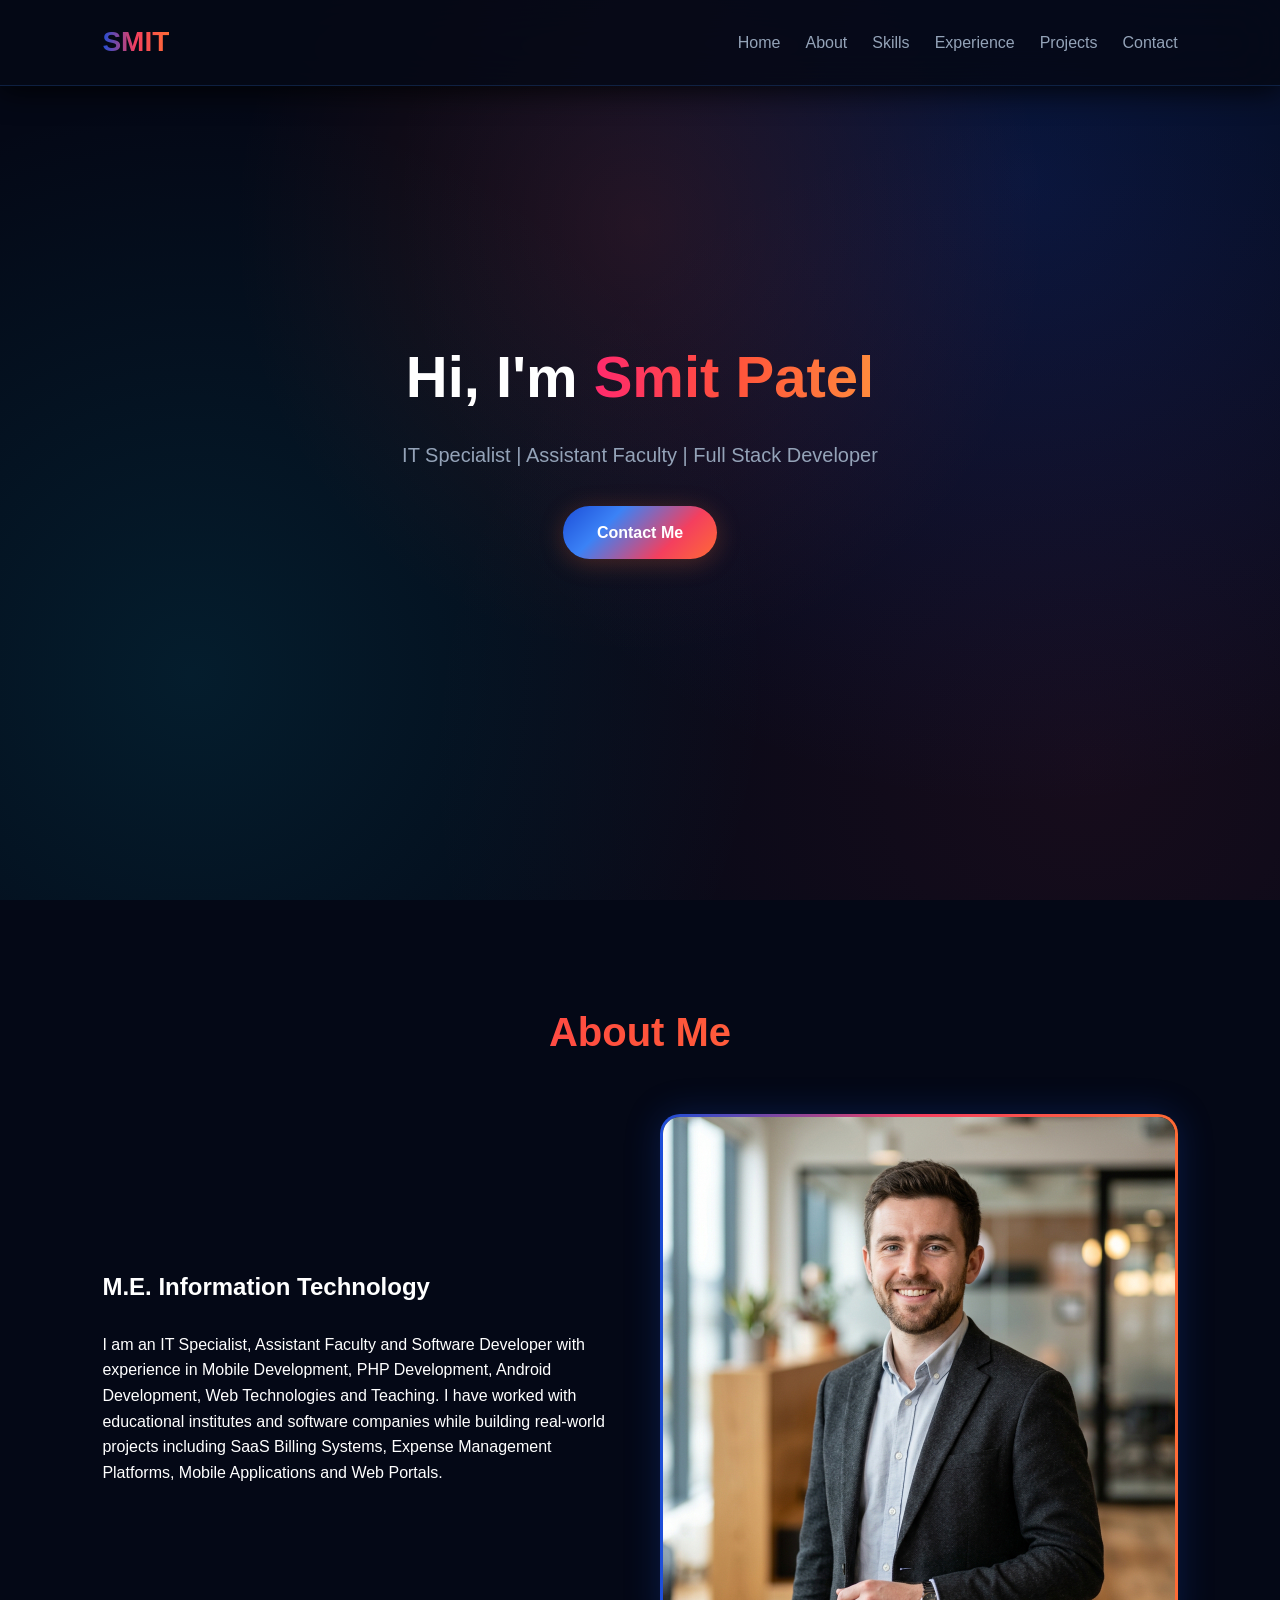
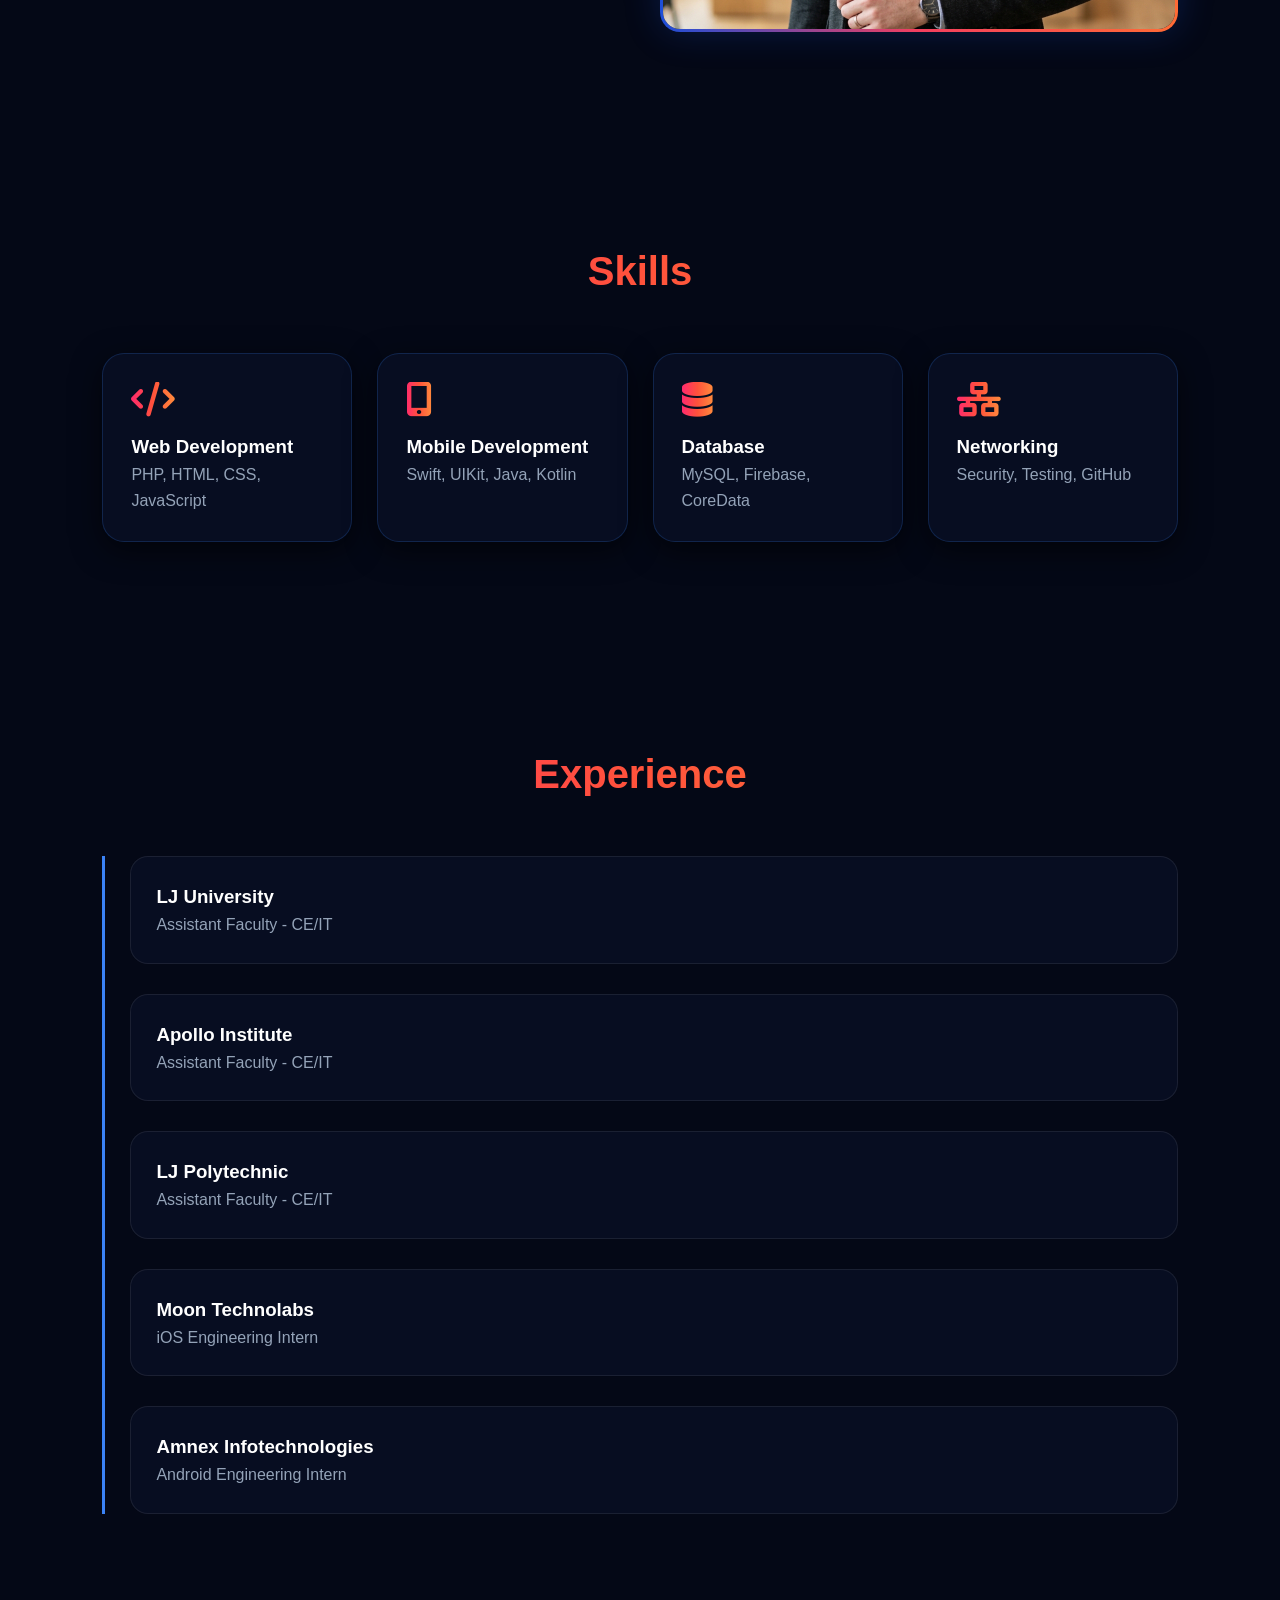
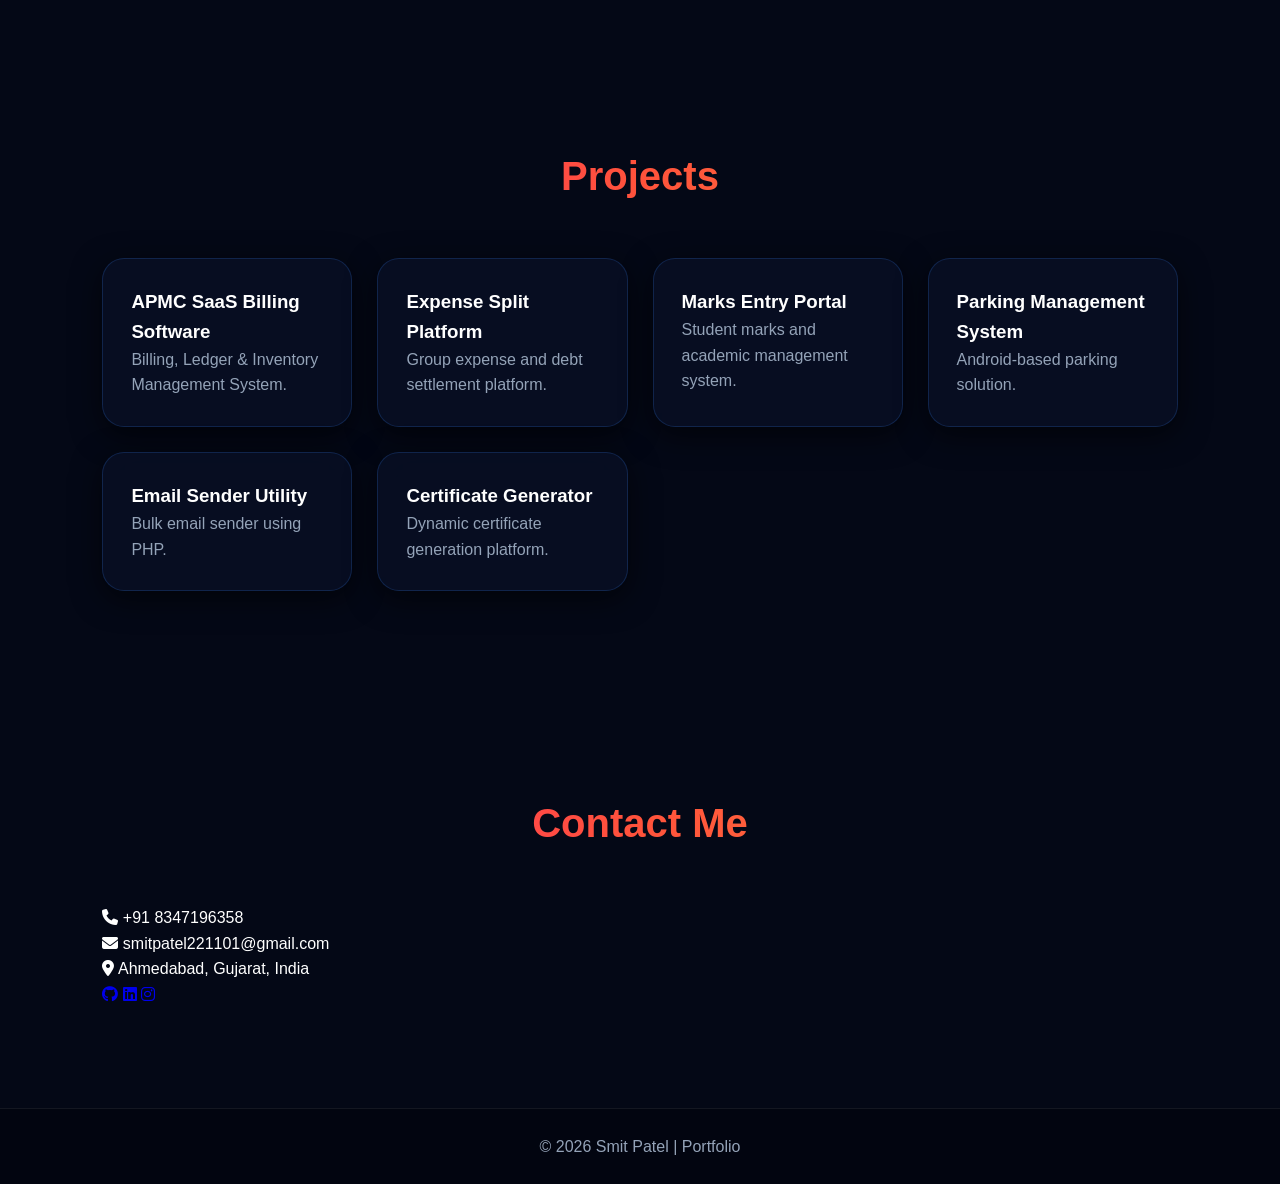
<file: sir_portfolio.html>
<!DOCTYPE html>
<html lang="en">

<head>
  <meta charset="UTF-8">
  <meta name="viewport" content="width=device-width, initial-scale=1.0">

  <!-- Google tag (gtag.js) -->
  <script async src="https://www.googletagmanager.com/gtag/js?id=G-VT8G17CY6L"></script>
  <script>
    window.dataLayer = window.dataLayer || [];
    function gtag() { dataLayer.push(arguments); }
    gtag('js', new Date());

    gtag('config', 'G-VT8G17CY6L');
  </script>

  <!-- Meta Tags for Chrome Tab & SEO -->
  <meta name="description" content="Portfolio of Smit Patel - IT Specialist, Assistant Faculty & Full Stack Developer.">
  <meta name="keywords"
    content="Smit Patel, Portfolio, IT Specialist, Assistant Faculty, Full Stack Developer, PHP, Mobile App Development">
  <meta name="author" content="Smit Patel">
  <meta property="og:title" content="Smit Patel | Portfolio">
  <meta property="og:description"
    content="Portfolio of Smit Patel - IT Specialist, Assistant Faculty & Full Stack Developer.">
  <meta property="og:image" content="smit.jpg">

  <!-- Profile Picture Favicon for Chrome Tab -->
  <link rel="icon" type="image/jpeg" href="smit.jpg">
  <link rel="apple-touch-icon" href="smit.jpg">

  <title>Smit Patel | Portfolio</title>

  <link href="https://cdnjs.cloudflare.com/ajax/libs/font-awesome/6.5.1/css/all.min.css" rel="stylesheet">
  <link rel="stylesheet" href="sir_portfoliostyle.css">

</head>

<body>

  <!-- NAVBAR -->

  <nav>

    <div class="logo">SMIT</div>

    <div class="menu-toggle" onclick="toggleMenu()">
      <i class="fas fa-bars"></i>
    </div>

    <ul id="mobileMenu">
      <li><a href="#home">Home</a></li>
      <li><a href="#about">About</a></li>
      <li><a href="#skills">Skills</a></li>
      <li><a href="#experience">Experience</a></li>
      <li><a href="#projects">Projects</a></li>
      <li><a href="#contact">Contact</a></li>
    </ul>

  </nav>

  <!-- HERO -->

  <section class="hero" id="home">

    <div>

      <h1>Hi, I'm <span>Smit Patel</span></h1>

      <p>
        IT Specialist | Assistant Faculty | Full Stack Developer
      </p>

      <a href="#contact" class="btn">Contact Me</a>

    </div>

  </section>

  <!-- ABOUT -->

  <section id="about">

    <h2 class="section-title">About Me</h2>

    <div class="about">

      <div>

        <h2>M.E. Information Technology</h2>

        <br>

        <p>

          I am an IT Specialist, Assistant Faculty and Software Developer
          with experience in Mobile Development, PHP Development,
          Android Development, Web Technologies and Teaching.

          I have worked with educational institutes and software companies
          while building real-world projects including SaaS Billing Systems,
          Expense Management Platforms, Mobile Applications and Web Portals.

        </p>

      </div>

      <div>

        <img src="smit.jpg" alt="profile">

      </div>

    </div>

  </section>

  <!-- SKILLS -->

  <section id="skills">

    <h2 class="section-title">Skills</h2>

    <div class="grid">

      <div class="card">
        <i class="fas fa-code"></i>
        <h3>Web Development</h3>
        <p>PHP, HTML, CSS, JavaScript</p>
      </div>

      <div class="card">
        <i class="fas fa-mobile-alt"></i>
        <h3>Mobile Development</h3>
        <p>Swift, UIKit, Java, Kotlin</p>
      </div>

      <div class="card">
        <i class="fas fa-database"></i>
        <h3>Database</h3>
        <p>MySQL, Firebase, CoreData</p>
      </div>

      <div class="card">
        <i class="fas fa-network-wired"></i>
        <h3>Networking</h3>
        <p>Security, Testing, GitHub</p>
      </div>

    </div>

  </section>

  <!-- EXPERIENCE -->

  <section id="experience">

    <h2 class="section-title">Experience</h2>

    <div class="timeline">

      <div class="timeline-item">
        <h3>LJ University</h3>
        <p>Assistant Faculty - CE/IT</p>
      </div>

      <div class="timeline-item">
        <h3>Apollo Institute</h3>
        <p>Assistant Faculty - CE/IT</p>
      </div>

      <div class="timeline-item">
        <h3>LJ Polytechnic</h3>
        <p>Assistant Faculty - CE/IT</p>
      </div>

      <div class="timeline-item">
        <h3>Moon Technolabs</h3>
        <p>iOS Engineering Intern</p>
      </div>

      <div class="timeline-item">
        <h3>Amnex Infotechnologies</h3>
        <p>Android Engineering Intern</p>
      </div>

    </div>

  </section>

  <!-- PROJECTS -->

  <section id="projects">

    <h2 class="section-title">Projects</h2>

    <div class="grid">

      <div class="card">
        <h3>APMC SaaS Billing Software</h3>
        <p>Billing, Ledger & Inventory Management System.</p>
      </div>

      <div class="card">
        <h3>Expense Split Platform</h3>
        <p>Group expense and debt settlement platform.</p>
      </div>

      <div class="card">
        <h3>Marks Entry Portal</h3>
        <p>Student marks and academic management system.</p>
      </div>

      <div class="card">
        <h3>Parking Management System</h3>
        <p>Android-based parking solution.</p>
      </div>

      <div class="card">
        <h3>Email Sender Utility</h3>
        <p>Bulk email sender using PHP.</p>
      </div>

      <div class="card">
        <h3>Certificate Generator</h3>
        <p>Dynamic certificate generation platform.</p>
      </div>

    </div>

  </section>

  <!-- CONTACT -->

  <section id="contact">

    <h2 class="section-title">Contact Me</h2>

    <div class="contact">

      <p>
        <i class="fas fa-phone"></i>
        +91 8347196358
      </p>

      <p>
        <i class="fas fa-envelope"></i>
        smitpatel221101@gmail.com
      </p>

      <p>
        <i class="fas fa-map-marker-alt"></i>
        Ahmedabad, Gujarat, India
      </p>

      <div class="social">
        <a href="https://github.com/rathodpritesh21120066-MIND" target="_blank" rel="noopener noreferrer" title="GitHub Profile"><i class="fab fa-github"></i></a>
        <a href="https://www.linkedin.com/in/rathod-pritesh-217309307" target="_blank" rel="noopener noreferrer" title="LinkedIn Profile"><i class="fab fa-linkedin"></i></a>
        <a href="https://www.instagram.com/pritesh_rathod.21/" target="_blank" rel="noopener noreferrer" title="Instagram Profile"><i class="fab fa-instagram"></i></a>
      </div>

    </div>

  </section>

  <footer>

    © 2026 Smit Patel | Portfolio

  </footer>


  <script>

    function toggleMenu() {
      document.getElementById("mobileMenu").classList.toggle("show");
    }

  </script>

</body>

</html>
</file>
<file: style.css>
/* ==========================================================================
   THEME: Sleek 3D Futuristic Glass Torus & Neon Midnight Dark System
   Inspired by: Deep Oceanic Midnight Blue, Dual Flame & Sapphire Gradient Lighting
   ========================================================================== */

:root {
    /* Main Backgrounds */
    --bg-main: #040816;
    --bg-surface: rgba(8, 15, 34, 0.75);
    --bg-card: rgba(10, 18, 40, 0.65);
    --bg-card-hover: rgba(15, 26, 56, 0.85);
    --bg-nav: rgba(5, 9, 22, 0.82);

    /* Core Accent Palette */
    --accent-blue: #3b82f6;
    --accent-sapphire: #1d4ed8;
    --accent-cyan: #00f2fe;
    --accent-pink: #f43f5e;
    --accent-flame: #ff6b35;
    --accent-orange: #ff8c42;

    /* Dynamic Gradients */
    --gradient-torus: linear-gradient(135deg, #1d4ed8 0%, #3b82f6 30%, #f43f5e 70%, #ff6b35 100%);
    --gradient-warm: linear-gradient(90deg, #ff2a6d 0%, #ff523b 50%, #ff8b3d 100%);
    --gradient-cool: linear-gradient(90deg, #1d4ed8 0%, #3b82f6 50%, #00f2fe 100%);
    --gradient-ribbon: linear-gradient(90deg, #1d4ed8 0%, #f43f5e 50%, #ff6b35 100%);
    --gradient-glass-border: linear-gradient(135deg, rgba(59, 130, 246, 0.3), rgba(244, 63, 94, 0.3));

    /* Glowing Shadows */
    --glow-flame: rgba(255, 107, 53, 0.25);
    --glow-blue: rgba(29, 78, 216, 0.3);
    --glow-pink: rgba(244, 63, 94, 0.25);
    --glow-cyan: rgba(0, 242, 254, 0.25);

    /* Text Tones */
    --text-primary: #ffffff;
    --text-secondary: #94a3b8;
    --text-muted: #64748b;

    /* Glass Borders */
    --border-glass: rgba(255, 255, 255, 0.08);
    --border-glass-accent: rgba(59, 130, 246, 0.25);
}

/* ==========================================================================
   BOOTSTRAP THEME OVERRIDES & COMPONENT HARMONIZATION
   ========================================================================== */
a {
    text-decoration: none;
}

.card {
    background-color: var(--bg-card);
    border: 1px solid var(--border-glass);
    backdrop-filter: blur(20px);
    -webkit-backdrop-filter: blur(20px);
    color: var(--text-primary);
    border-radius: 24px;
}

.input-group {
    border-radius: 14px;
    overflow: hidden;
}

.input-group-text {
    background-color: rgba(4, 8, 22, 0.85) !important;
    border: 1px solid rgba(255, 255, 255, 0.12) !important;
    border-right: none !important;
    color: var(--accent-cyan) !important;
    border-top-left-radius: 14px !important;
    border-bottom-left-radius: 14px !important;
    padding-left: 14px !important;
    padding-right: 10px !important;
    min-width: 44px;
    justify-content: center;
}

.input-group .form-control {
    background-color: rgba(4, 8, 22, 0.85) !important;
    border: 1px solid rgba(255, 255, 255, 0.12) !important;
    border-left: none !important;
    color: #ffffff !important;
    border-top-right-radius: 14px !important;
    border-bottom-right-radius: 14px !important;
    padding: 12px 14px !important;
    font-size: 0.92rem;
}

.input-group:focus-within .input-group-text {
    border-color: var(--accent-flame) !important;
    color: var(--accent-flame) !important;
}

.input-group:focus-within .form-control {
    border-color: var(--accent-flame) !important;
    box-shadow: 0 0 20px var(--glow-flame) !important;
}

.form-control::placeholder {
    color: var(--text-muted) !important;
    opacity: 0.8;
}

.progress {
    background-color: rgba(255, 255, 255, 0.08);
    border-radius: 10px;
    overflow: hidden;
}

.progress-bar {
    background: var(--gradient-ribbon);
    box-shadow: 0 0 12px var(--glow-flame);
}

.badge.bg-primary-subtle {
    background-color: rgba(29, 78, 216, 0.2) !important;
    color: var(--accent-cyan) !important;
}

/* ==========================================================================
   GLOBAL RESET & ATMOSPHERIC BACKDROP
   ========================================================================== */
* {
    margin: 0;
    padding: 0;
    box-sizing: border-box;
    font-family: 'Plus Jakarta Sans', 'Outfit', -apple-system, BlinkMacSystemFont, Roboto, sans-serif;
}

html {
    scroll-behavior: smooth;
    background-color: var(--bg-main);
}

body {
    background-color: var(--bg-main);
    background-image:
        radial-gradient(ellipse at 50% 25%, rgba(255, 77, 45, 0.12), transparent 45%),
        radial-gradient(circle at 80% 20%, rgba(29, 78, 216, 0.2), transparent 50%),
        radial-gradient(circle at 15% 75%, rgba(6, 182, 212, 0.12), transparent 45%),
        radial-gradient(circle at 85% 85%, rgba(244, 63, 94, 0.08), transparent 50%);
    background-attachment: fixed;
    color: var(--text-primary);
    line-height: 1.6;
    overflow-x: hidden;
}

/* Custom Scrollbar */
::-webkit-scrollbar {
    width: 8px;
}

::-webkit-scrollbar-track {
    background: #030612;
}

::-webkit-scrollbar-thumb {
    background: linear-gradient(180deg, #1d4ed8, #f43f5e);
    border-radius: 4px;
}

::-webkit-scrollbar-thumb:hover {
    background: linear-gradient(180deg, #3b82f6, #ff6b35);
}

/* Text Selection */
::selection {
    background: rgba(244, 63, 94, 0.3);
    color: #ffffff;
}

/* ==========================================================================
   NAVIGATION BAR
   ========================================================================== */
nav {
    position: fixed;
    top: 0;
    left: 0;
    width: 100%;
    height: 80px;
    background: var(--bg-nav);
    backdrop-filter: blur(24px);
    -webkit-backdrop-filter: blur(24px);
    z-index: 1000;
    border-bottom: 1px solid rgba(255, 255, 255, 0.07);
    transition: all 0.4s cubic-bezier(0.16, 1, 0.3, 1);
}

nav.scrolled {
    height: 68px;
    background: rgba(4, 7, 18, 0.95);
    box-shadow: 0 10px 40px rgba(0, 0, 0, 0.9), 0 0 20px var(--glow-blue);
    border-bottom-color: rgba(59, 130, 246, 0.25);
}

.nav-container {
    max-width: 1320px;
    width: 100%;
    height: 100%;
    margin: 0 auto;
    padding: 0 5%;
    position: relative;
}

/* Brand Logo */
.nav-logo {
    display: flex;
    align-items: center;
    gap: 12px;
    text-decoration: none;
    transition: transform 0.3s ease;
}

.nav-logo:hover {
    transform: translateY(-2px);
}

.logo-badge {
    width: 40px;
    height: 40px;
    border-radius: 12px;
    background: var(--gradient-torus);
    display: flex;
    align-items: center;
    justify-content: center;
    color: #ffffff;
    font-size: 1.1rem;
    box-shadow: 0 0 20px var(--glow-flame);
    transition: box-shadow 0.3s ease;
}

.nav-logo:hover .logo-badge {
    box-shadow: 0 0 30px var(--glow-pink);
}

.logo-text {
    font-size: 1.3rem;
    font-weight: 800;
    color: #ffffff;
    letter-spacing: -0.5px;
    font-family: 'Outfit', sans-serif;
}

.logo-accent {
    background: var(--gradient-warm);
    -webkit-background-clip: text;
    -webkit-text-fill-color: transparent;
}

/* Navigation Links */
.nav-links {
    display: flex;
    align-items: center;
    list-style: none;
    gap: 6px;
    background: rgba(255, 255, 255, 0.03);
    padding: 6px 12px;
    border-radius: 30px;
    border: 1px solid rgba(255, 255, 255, 0.08);
    backdrop-filter: blur(12px);
}

.nav-link {
    display: flex;
    align-items: center;
    gap: 8px;
    padding: 8px 18px;
    border-radius: 20px;
    color: var(--text-secondary);
    text-decoration: none;
    font-size: 0.9rem;
    font-weight: 500;
    transition: all 0.3s ease;
    position: relative;
}

.nav-link i {
    font-size: 0.85rem;
    opacity: 0.7;
    transition: all 0.3s ease;
}

.nav-link:hover {
    color: #ffffff;
    background: rgba(255, 255, 255, 0.08);
}

.nav-link:hover i {
    opacity: 1;
    color: var(--accent-cyan);
    transform: scale(1.1);
}

.nav-link.active {
    color: #ffffff;
    font-weight: 600;
    background: rgba(29, 78, 216, 0.25);
    box-shadow: 0 4px 20px rgba(0, 0, 0, 0.4), inset 0 0 12px rgba(59, 130, 246, 0.2);
    border: 1px solid rgba(59, 130, 246, 0.4);
}

.nav-link.active i {
    opacity: 1;
    color: var(--accent-cyan);
}

.nav-link.active::after {
    content: '';
    position: absolute;
    bottom: -3px;
    left: 50%;
    transform: translateX(-50%);
    width: 16px;
    height: 3px;
    border-radius: 4px;
    background: var(--gradient-warm);
    box-shadow: 0 0 8px var(--glow-flame);
}

/* Nav Right Actions */
.nav-actions {
    display: flex;
    align-items: center;
    gap: 16px;
}

.nav-cta-btn {
    display: inline-flex;
    align-items: center;
    gap: 8px;
    padding: 10px 22px;
    border-radius: 25px;
    background: var(--gradient-torus);
    background-size: 200% 200%;
    color: #ffffff;
    font-size: 0.88rem;
    font-weight: 700;
    text-decoration: none;
    box-shadow: 0 4px 20px var(--glow-pink);
    transition: all 0.4s ease;
    letter-spacing: 0.5px;
    border: none;
}

.nav-cta-btn:hover {
    transform: translateY(-2px);
    box-shadow: 0 6px 28px var(--glow-flame);
    background-position: 100% 0;
    color: #ffffff;
}

.nav-cta-btn i {
    font-size: 0.8rem;
    transition: transform 0.3s ease;
}

.nav-cta-btn:hover i {
    transform: translateX(3px);
}

/* Mobile Toggle */
.menu-toggle {
    display: none;
    flex-direction: column;
    justify-content: center;
    align-items: center;
    width: 42px;
    height: 42px;
    border-radius: 12px;
    background: rgba(255, 255, 255, 0.05);
    border: 1px solid rgba(255, 255, 255, 0.1);
    cursor: pointer;
    gap: 5px;
}

.menu-toggle .bar {
    width: 20px;
    height: 2px;
    background: #ffffff;
    border-radius: 2px;
    transition: all 0.3s ease;
}

.menu-toggle.open .bar:nth-child(1) {
    transform: translateY(7px) rotate(45deg);
    background: var(--accent-pink);
}

.menu-toggle.open .bar:nth-child(2) {
    opacity: 0;
}

.menu-toggle.open .bar:nth-child(3) {
    transform: translateY(-7px) rotate(-45deg);
    background: var(--accent-cyan);
}

/* Nav Bottom Glowing Line */
.nav-bottom-line {
    position: absolute;
    bottom: 0;
    left: 0;
    width: 100%;
    height: 2px;
    background: var(--gradient-ribbon);
    opacity: 0.8;
    box-shadow: 0 0 12px var(--glow-blue);
}

/* ==========================================================================
   HERO SECTION SYSTEM (#home)
   ========================================================================== */
#home.iso-hero-slider {
    position: relative;
    width: 100%;
    min-height: 100vh;
    padding: 0 6%;
    margin: 0;
    overflow: hidden;
    display: flex;
    align-items: center;
    justify-content: center;
}

/* Background Track Glows */
.iso-bg-track {
    position: absolute;
    top: 0;
    left: 0;
    width: 100%;
    height: 100%;
    z-index: 1;
    pointer-events: none;
}

.iso-bg-slide {
    position: absolute;
    top: 0;
    left: 0;
    width: 100%;
    height: 100%;
    opacity: 0;
    transition: opacity 0.8s ease-in-out;
    background:
        radial-gradient(circle at 50% 40%, rgba(255, 107, 53, 0.18), transparent 40%),
        radial-gradient(circle at 60% 45%, rgba(244, 63, 94, 0.12), transparent 45%),
        radial-gradient(circle at 35% 55%, rgba(29, 78, 216, 0.22), transparent 50%);
}

.iso-bg-slide.active {
    opacity: 1;
}

/* LEFT SIDE INDICATOR */
.hero-side-left {
    position: absolute;
    left: 5%;
    top: 50%;
    transform: translateY(-50%);
    z-index: 25;
    user-select: none;
}

.hero-step-code {
    font-size: 0.95rem;
    font-weight: 800;
    color: var(--accent-blue);
    letter-spacing: 1px;
    font-family: monospace;
}

.hero-step-line {
    width: 35px;
    height: 1px;
    background: linear-gradient(90deg, var(--accent-blue), rgba(59, 130, 246, 0.2));
}

.hero-step-arrow {
    font-size: 1rem;
    color: var(--accent-blue);
    transition: transform 0.3s ease;
}

.hero-side-left:hover .hero-step-arrow {
    transform: translateX(4px);
    color: var(--accent-cyan);
}

/* RIGHT SIDE VERTICAL INDICATOR & RADAR RING */
.hero-side-right {
    position: absolute;
    right: 5%;
    top: 50%;
    transform: translateY(-50%);
    z-index: 25;
    user-select: none;
}

.hero-radar-container {
    position: relative;
    width: 24px;
    height: 24px;
    display: flex;
    align-items: center;
    justify-content: center;
}

.hero-radar-ring {
    position: absolute;
    width: 22px;
    height: 22px;
    border-radius: 50%;
    border: 1px solid rgba(59, 130, 246, 0.6);
    animation: radarPulse 2.5s infinite ease-out;
}

@keyframes radarPulse {
    0% {
        transform: scale(0.6);
        opacity: 1;
    }

    100% {
        transform: scale(1.8);
        opacity: 0;
    }
}

.hero-radar-core {
    width: 6px;
    height: 6px;
    border-radius: 50%;
    background: var(--accent-cyan);
    box-shadow: 0 0 10px var(--accent-cyan);
}

.hero-v-track {
    position: relative;
}

.hero-v-track::before {
    content: '';
    position: absolute;
    top: -5px;
    bottom: -5px;
    left: 50%;
    width: 1px;
    background: rgba(255, 255, 255, 0.1);
    z-index: -1;
}

.v-dot {
    width: 5px;
    height: 5px;
    border-radius: 50%;
    background: rgba(255, 255, 255, 0.25);
    cursor: pointer;
    transition: all 0.3s ease;
}

.v-dot:hover {
    background: var(--accent-blue);
    transform: scale(1.4);
}

.v-dot.active {
    width: 8px;
    height: 8px;
    background: var(--accent-blue);
    box-shadow: 0 0 12px var(--accent-blue);
    border: 2px solid #ffffff;
}

/* Watermark Number */
.iso-watermark {
    position: absolute;
    top: 10%;
    right: 14%;
    font-size: 16rem;
    font-weight: 900;
    line-height: 1;
    color: rgba(255, 255, 255, 0.03);
    z-index: 2;
    user-select: none;
    pointer-events: none;
    letter-spacing: -6px;
    font-family: 'Outfit', sans-serif;
    transition: all 0.5s ease;
}

/* BOTTOM CATEGORY LABEL */
.hero-bottom-label {
    position: absolute;
    bottom: 35px;
    left: 50%;
    transform: translateX(-50%);
    z-index: 25;
    font-size: 0.95rem;
    font-weight: 800;
    letter-spacing: 12px;
    color: rgba(255, 255, 255, 0.45);
    text-transform: uppercase;
    font-family: 'Outfit', sans-serif;
    user-select: none;
    pointer-events: none;
    text-shadow: 0 0 20px rgba(0, 0, 0, 0.8);
    transition: color 0.4s ease;
}

/* Hero Slider Grid */
.iso-slider-container {
    position: relative;
    z-index: 10;
    width: 100%;
    max-width: 1240px;
    margin: 0 auto;
    padding-top: 40px;
}

.iso-slide {
    display: none !important;
    min-height: 75vh;
}

.iso-slide.active {
    display: flex !important;
    animation: isoSlideIn 0.8s cubic-bezier(0.25, 1, 0.5, 1) forwards;
}

@keyframes isoSlideIn {
    from {
        opacity: 0;
        transform: translateY(20px);
    }

    to {
        opacity: 1;
        transform: translateY(0);
    }
}

/* Slide Left Content */
.iso-slide-left {
    text-align: left;
}

.iso-badge {
    display: inline-flex;
    align-items: center;
    gap: 8px;
    padding: 7px 18px;
    border-radius: 20px;
    font-size: 0.78rem;
    font-weight: 700;
    letter-spacing: 2px;
    text-transform: uppercase;
    background: rgba(29, 78, 216, 0.12);
    border: 1px solid rgba(59, 130, 246, 0.3);
    color: var(--accent-cyan);
    margin-bottom: 25px;
    box-shadow: 0 0 20px rgba(29, 78, 216, 0.15);
}

.iso-badge i {
    color: var(--accent-orange);
}

.iso-title {
    font-size: 4.2rem !important;
    font-weight: 800;
    line-height: 1.06;
    color: #ffffff;
    margin-bottom: 22px !important;
    letter-spacing: -1.5px;
    font-family: 'Outfit', sans-serif;
}

.iso-title span {
    font-weight: 400;
    letter-spacing: 3px;
    background: var(--gradient-warm);
    -webkit-background-clip: text;
    -webkit-text-fill-color: transparent;
    display: block;
    font-size: 2.2rem;
    margin-top: 6px;
    font-family: 'Plus Jakarta Sans', sans-serif;
}

.iso-description {
    font-size: 1.1rem;
    color: var(--text-secondary);
    max-width: 480px;
    margin-bottom: 35px;
    line-height: 1.7;
}

.iso-explore-btn {
    display: inline-flex;
    align-items: center;
    gap: 12px;
    color: #ffffff;
    text-decoration: none;
    font-weight: 700;
    font-size: 0.9rem;
    letter-spacing: 2.5px;
    padding-bottom: 6px;
    border-bottom: 2px solid var(--accent-flame);
    transition: all 0.3s ease;
}

.iso-explore-btn:hover {
    color: var(--accent-cyan);
    letter-spacing: 3.5px;
    border-bottom-color: var(--accent-cyan);
}

.iso-explore-btn span {
    font-size: 1.2rem;
    transition: transform 0.3s ease;
    color: var(--accent-flame);
}

.iso-explore-btn:hover span {
    transform: translateX(8px);
    color: var(--accent-cyan);
}

/* Slide Right 3D Diorama & Glowing Glass Torus Card */
.iso-slide-right {
    display: flex;
    justify-content: center;
    align-items: center;
}

.iso-image-card {
    position: relative;
    width: 100%;
    max-width: 460px;
    border-radius: 28px;
    padding: 16px;
    background: rgba(10, 18, 42, 0.55);
    backdrop-filter: blur(20px);
    -webkit-backdrop-filter: blur(20px);
    border: 1px solid rgba(59, 130, 246, 0.25);
    box-shadow:
        0 25px 60px rgba(0, 0, 0, 0.85),
        0 0 40px rgba(255, 107, 53, 0.18),
        inset 0 0 20px rgba(59, 130, 246, 0.15);
    transition: transform 0.5s ease;
}

.torus-hero-card {
    border-color: rgba(244, 63, 94, 0.35);
    box-shadow:
        0 30px 70px rgba(0, 0, 0, 0.9),
        0 0 50px rgba(255, 107, 53, 0.25),
        0 0 30px rgba(29, 78, 216, 0.3);
}

.torus-ambient-glow {
    position: absolute;
    top: 50%;
    left: 50%;
    transform: translate(-50%, -50%);
    width: 80%;
    height: 80%;
    border-radius: 50%;
    background: radial-gradient(circle, rgba(255, 107, 53, 0.25) 0%, rgba(29, 78, 216, 0.2) 60%, transparent 80%);
    filter: blur(30px);
    z-index: 0;
    pointer-events: none;
}

.iso-image-card img {
    position: relative;
    z-index: 1;
    width: 100%;
    height: auto;
    border-radius: 20px;
    display: block;
    object-fit: cover;
    filter: drop-shadow(0 20px 40px rgba(0, 0, 0, 0.85));
}

.iso-slide.active .iso-image-card {
    animation: floatIsoCard 4.5s ease-in-out infinite alternate;
}

@keyframes floatIsoCard {
    0% {
        transform: translateY(0px) rotate(0deg);
    }

    100% {
        transform: translateY(-14px) rotate(1.2deg);
    }
}

/* Hero Bottom Nav Arrow Controls */
.iso-bottom-controls {
    position: absolute;
    bottom: 35px;
    left: 6%;
    right: 6%;
    z-index: 20;
    pointer-events: none;
}

.iso-year-stamp {
    font-size: 0.85rem;
    font-weight: 800;
    line-height: 1.1;
    letter-spacing: 2px;
    color: rgba(255, 255, 255, 0.35);
    font-family: 'Outfit', sans-serif;
    pointer-events: auto;
}

.iso-nav-arrows {
    pointer-events: auto;
}

.iso-arrow-btn {
    width: 50px;
    height: 50px;
    border-radius: 50%;
    background: rgba(10, 18, 42, 0.65);
    backdrop-filter: blur(14px);
    border: 1px solid rgba(255, 255, 255, 0.12);
    color: #ffffff;
    font-size: 1.1rem;
    display: flex;
    align-items: center;
    justify-content: center;
    cursor: pointer;
    transition: all 0.3s ease;
}

.iso-arrow-btn:hover {
    background: var(--gradient-torus);
    border-color: transparent;
    box-shadow: 0 0 25px var(--glow-flame);
    transform: scale(1.1);
    color: #ffffff;
}

/* ==========================================================================
   GENERAL SECTIONS & TYPOGRAPHY
   ========================================================================== */
section {
    padding: 120px 8% 70px 8%;
    min-height: 80vh;
    display: flex;
    flex-direction: column;
    justify-content: center;
    position: relative;
}

section h2 {
    font-size: 2.6rem;
    font-weight: 800;
    color: var(--text-primary);
    margin-bottom: 12px;
    display: inline-block;
    background: var(--gradient-warm);
    -webkit-background-clip: text;
    -webkit-text-fill-color: transparent;
    font-family: 'Outfit', sans-serif;
    letter-spacing: -0.5px;
}

section p {
    color: var(--text-secondary);
    font-size: 1.05rem;
}

/* ==========================================================================
   ABOUT SECTION (#about)
   ========================================================================== */
#about {
    padding-top: 110px;
    padding-bottom: 90px;
}

.about-header {
    text-align: center;
    margin-bottom: 55px;
}

.about-subheading {
    color: var(--text-secondary);
    font-size: 1.1rem;
    max-width: 650px;
    margin: 10px auto 0 auto;
}

.about-container {
    max-width: 1240px;
    margin: 0 auto;
}

.about-profile-card {
    background: var(--bg-card);
    padding: 35px 25px;
    border-radius: 26px;
    border: 1px solid var(--border-glass-accent);
    backdrop-filter: blur(20px);
    -webkit-backdrop-filter: blur(20px);
    box-shadow: 0 15px 45px rgba(0, 0, 0, 0.8), 0 0 30px rgba(29, 78, 216, 0.15);
    text-align: center;
    border-top: 4px solid var(--accent-flame);
    transition: transform 0.3s ease, box-shadow 0.3s ease;
}

.about-profile-card:hover {
    transform: translateY(-5px);
    box-shadow: 0 20px 55px rgba(0, 0, 0, 0.9), 0 0 35px var(--glow-flame);
}

.profile-img-box {
    width: 150px;
    height: 150px;
    margin: 0 auto 20px auto;
    border-radius: 50%;
    padding: 4px;
    background: var(--gradient-torus);
    box-shadow: 0 0 30px var(--glow-pink);
}

.profile-img-box img {
    width: 100%;
    height: 100%;
    object-fit: cover;
    border-radius: 50%;
    display: block;
}

.about-profile-card h3 {
    font-size: 1.45rem;
    color: #ffffff;
    margin-bottom: 4px;
    font-family: 'Outfit', sans-serif;
}

.profile-title {
    font-size: 0.88rem;
    color: var(--accent-cyan);
    font-weight: 600;
    margin-bottom: 25px;
}

.profile-badges {
    text-align: left;
}

.badge-item {
    background: rgba(255, 255, 255, 0.04);
    padding: 10px 15px;
    border-radius: 12px;
    border: 1px solid rgba(255, 255, 255, 0.08);
    font-size: 0.88rem;
    color: var(--text-secondary);
}

.badge-item i {
    font-size: 1.1rem;
    color: var(--accent-orange);
}

/* Bio Card & Highlights */
.bio-card {
    background: var(--bg-card);
    padding: 35px;
    border-radius: 26px;
    border: 1px solid var(--border-glass);
    backdrop-filter: blur(20px);
    box-shadow: 0 15px 45px rgba(0, 0, 0, 0.7);
}

.bio-card h3 {
    font-size: 1.6rem;
    color: #ffffff;
    margin-bottom: 15px;
    font-family: 'Outfit', sans-serif;
}

.bio-card p {
    font-size: 1.05rem;
    line-height: 1.75;
    margin-bottom: 15px;
    color: var(--text-secondary);
}

.bio-card p strong {
    color: #ffffff;
}

.highlight-box {
    background: var(--bg-card);
    padding: 25px 20px;
    border-radius: 20px;
    border: 1px solid var(--border-glass);
    backdrop-filter: blur(16px);
    transition: all 0.3s ease;
}

.highlight-box:hover {
    transform: translateY(-5px);
    border-color: rgba(59, 130, 246, 0.4);
    background: var(--bg-card-hover);
    box-shadow: 0 10px 30px rgba(0, 0, 0, 0.8), 0 0 20px rgba(29, 78, 216, 0.2);
}

.highlight-box i {
    font-size: 1.8rem;
    color: var(--accent-flame);
    margin-bottom: 14px;
    display: inline-block;
}

.highlight-box h4 {
    font-size: 1.15rem;
    color: #ffffff;
    margin-bottom: 8px;
    font-family: 'Outfit', sans-serif;
}

.highlight-box p {
    font-size: 0.9rem;
    color: var(--text-secondary);
    line-height: 1.5;
}

.btn-travel-primary {
    padding: 12px 28px;
    border-radius: 25px;
    background: var(--gradient-torus);
    color: #ffffff;
    font-weight: 700;
    text-decoration: none;
    box-shadow: 0 4px 20px var(--glow-flame);
    transition: all 0.3s ease;
}

.btn-travel-primary:hover {
    transform: translateY(-2px);
    box-shadow: 0 8px 28px var(--glow-pink);
    color: #ffffff;
}

.btn-travel-secondary {
    padding: 12px 28px;
    border-radius: 25px;
    background: rgba(255, 255, 255, 0.06);
    border: 1px solid var(--border-glass-accent);
    color: #ffffff;
    font-weight: 600;
    text-decoration: none;
    transition: all 0.3s ease;
}

.btn-travel-secondary:hover {
    background: rgba(29, 78, 216, 0.2);
    border-color: var(--accent-blue);
    transform: translateY(-2px);
    color: #ffffff;
}

/* ==========================================================================
   TECHNICAL SKILLS SECTION (#skill)
   ========================================================================== */
#skill {
    padding-top: 100px;
    padding-bottom: 90px;
}

.skills-header {
    text-align: center;
    margin-bottom: 55px;
}

.skills-subheading {
    color: var(--text-secondary);
    font-size: 1.1rem;
    max-width: 650px;
    margin: 10px auto 0 auto;
}

.skills-categories-grid {
    max-width: 1240px;
    margin: 0 auto;
}

.skill-category-card {
    background: var(--bg-card);
    padding: 32px 28px;
    border-radius: 26px;
    border: 1px solid var(--border-glass);
    backdrop-filter: blur(20px);
    -webkit-backdrop-filter: blur(20px);
    box-shadow: 0 15px 40px rgba(0, 0, 0, 0.7);
    transition: all 0.3s ease;
}

.skill-category-card:hover {
    transform: translateY(-4px);
    border-color: rgba(59, 130, 246, 0.35);
    box-shadow: 0 20px 50px rgba(0, 0, 0, 0.8), 0 0 25px rgba(29, 78, 216, 0.2);
}

.category-title i {
    font-size: 1.5rem;
    color: var(--accent-cyan);
}

.category-title h3 {
    font-size: 1.35rem;
    color: #ffffff;
    font-family: 'Outfit', sans-serif;
}

.skill-name {
    font-size: 0.98rem;
    font-weight: 600;
    color: #ffffff;
}

.skill-percent {
    font-size: 0.88rem;
    font-weight: 700;
}

.skill-bar {
    width: 100%;
    height: 8px;
    background: rgba(255, 255, 255, 0.08);
    border-radius: 10px;
    overflow: hidden;
}

.skill-progress {
    height: 100%;
    border-radius: 10px;
    background: var(--gradient-ribbon);
    box-shadow: 0 0 12px var(--glow-flame);
    transition: width 1.2s cubic-bezier(0.1, 1, 0.1, 1);
}

.skill-desc {
    font-size: 0.85rem;
    color: var(--text-secondary);
}

/* ==========================================================================
   FEATURED PROJECTS SECTION (#project)
   ========================================================================== */
#project {
    padding-top: 100px;
    padding-bottom: 90px;
}

.projects-header {
    text-align: center;
    margin-bottom: 55px;
}

.projects-subheading {
    color: var(--text-secondary);
    font-size: 1.1rem;
    max-width: 650px;
    margin: 10px auto 0 auto;
}

.project-grid {
    max-width: 1240px;
    margin: 0 auto;
}

.project-card {
    background: var(--bg-card);
    border-radius: 26px;
    border: 1px solid var(--border-glass);
    backdrop-filter: blur(20px);
    overflow: hidden;
    box-shadow: 0 15px 45px rgba(0, 0, 0, 0.7);
    transition: all 0.4s cubic-bezier(0.16, 1, 0.3, 1);
}

.project-card:hover {
    transform: translateY(-8px);
    border-color: rgba(244, 63, 94, 0.4);
    box-shadow: 0 25px 60px rgba(0, 0, 0, 0.9), 0 0 35px var(--glow-flame);
}

.project-img-wrapper {
    position: relative;
    width: 100%;
    height: 220px;
    overflow: hidden;
    background: #030612;
}

.project-img-wrapper img {
    width: 100%;
    height: 100%;
    object-fit: cover;
    transition: transform 0.5s ease;
}

.project-card:hover .project-img-wrapper img {
    transform: scale(1.08);
}

.project-overlay {
    top: 15px;
    left: 15px;
    z-index: 2;
}

.project-category {
    background: rgba(4, 8, 22, 0.85);
    backdrop-filter: blur(10px);
    border: 1px solid rgba(255, 255, 255, 0.15);
    padding: 5px 14px;
    border-radius: 20px;
    font-size: 0.75rem;
    font-weight: 700;
    color: var(--accent-cyan);
    letter-spacing: 1px;
    text-transform: uppercase;
}

.project-card-body {
    padding: 28px;
}

.project-card-body h3 {
    font-size: 1.35rem;
    color: #ffffff;
    margin-bottom: 10px;
    font-family: 'Outfit', sans-serif;
}

.project-desc {
    font-size: 0.92rem;
    color: var(--text-secondary);
    line-height: 1.6;
    margin-bottom: 20px;
}

.tech-tag {
    background: rgba(255, 255, 255, 0.05);
    border: 1px solid rgba(255, 255, 255, 0.08);
    padding: 4px 12px;
    border-radius: 14px;
    font-size: 0.78rem;
    color: var(--text-secondary);
}

.tech-tag i {
    color: var(--accent-blue);
}

.proj-btn {
    padding: 10px;
    border-radius: 14px;
    text-align: center;
    font-size: 0.85rem;
    font-weight: 700;
    text-decoration: none;
    transition: all 0.3s ease;
    display: flex;
    align-items: center;
    justify-content: center;
    gap: 8px;
    border: none;
}

.proj-btn.primary {
    background: var(--gradient-torus);
    color: #ffffff;
    box-shadow: 0 4px 15px var(--glow-flame);
}

.proj-btn.primary:hover {
    box-shadow: 0 6px 22px var(--glow-pink);
    transform: translateY(-2px);
    color: #ffffff;
}

.proj-btn.secondary {
    background: rgba(255, 255, 255, 0.06);
    border: 1px solid rgba(255, 255, 255, 0.1);
    color: #ffffff;
}

.proj-btn.secondary:hover {
    background: rgba(255, 255, 255, 0.12);
    transform: translateY(-2px);
    color: #ffffff;
}

/* ==========================================================================
   CONTACT SECTION (#contact)
   ========================================================================== */
#contact {
    padding-top: 100px;
    padding-bottom: 100px;
}

.contact-header {
    text-align: center;
    margin-bottom: 55px;
}

.contact-subheading {
    color: var(--text-secondary);
    font-size: 1.1rem;
    max-width: 650px;
    margin: 10px auto 0 auto;
}

.contact-container {
    max-width: 1240px;
    margin: 0 auto;
}

.contact-info-card {
    background: var(--bg-card);
    padding: 35px 28px;
    border-radius: 26px;
    border: 1px solid var(--border-glass);
    backdrop-filter: blur(20px);
    box-shadow: 0 15px 45px rgba(0, 0, 0, 0.7);
}

.contact-icon-box {
    width: 52px;
    height: 52px;
    border-radius: 16px;
    background: rgba(29, 78, 216, 0.18);
    border: 1px solid rgba(59, 130, 246, 0.3);
    display: flex;
    align-items: center;
    justify-content: center;
    color: var(--accent-cyan);
    font-size: 1.2rem;
    box-shadow: 0 0 20px rgba(29, 78, 216, 0.2);
}

.contact-text span {
    font-size: 0.8rem;
    color: var(--text-muted);
    text-transform: uppercase;
    letter-spacing: 1px;
    font-weight: 600;
}

.contact-text a,
.contact-text p {
    font-size: 0.98rem;
    color: #ffffff;
    text-decoration: none;
    font-weight: 600;
    transition: color 0.3s ease;
    word-break: break-all;
    overflow-wrap: anywhere;
}

.contact-text a:hover {
    color: var(--accent-flame);
}

.contact-social-card {
    background: var(--bg-card);
    padding: 25px 28px;
    border-radius: 22px;
    border: 1px solid var(--border-glass);
    backdrop-filter: blur(20px);
    box-shadow: 0 15px 45px rgba(0, 0, 0, 0.7);
    text-align: center;
}

.contact-social-card h4 {
    font-size: 1.1rem;
    color: #ffffff;
    margin-bottom: 18px;
    font-family: 'Outfit', sans-serif;
}

.social-icon-row a {
    width: 48px;
    height: 48px;
    border-radius: 50%;
    background: rgba(255, 255, 255, 0.05);
    border: 1px solid rgba(255, 255, 255, 0.12);
    color: #ffffff;
    display: flex;
    align-items: center;
    justify-content: center;
    font-size: 1.2rem;
    text-decoration: none;
    transition: all 0.35s cubic-bezier(0.175, 0.885, 0.32, 1.275);
}

.social-icon-row a:hover {
    transform: translateY(-4px) scale(1.08);
}

/* Social Hover Colors */
.social-icon-row a[href*="github"]:hover {
    background: #24292e;
    border-color: rgba(255, 255, 255, 0.4);
    box-shadow: 0 0 25px rgba(255, 255, 255, 0.35);
    color: #ffffff;
}

.social-icon-row a[href*="linkedin"]:hover {
    background: #0077b5;
    border-color: #00a0dc;
    box-shadow: 0 0 25px rgba(0, 119, 181, 0.5);
    color: #ffffff;
}

.social-icon-row a[href*="instagram"]:hover {
    background: linear-gradient(45deg, #f09433 0%, #e6683c 25%, #dc2743 50%, #cc2366 75%, #bc1888 100%);
    border-color: rgba(240, 148, 51, 0.5);
    box-shadow: 0 0 25px rgba(220, 39, 67, 0.55);
    color: #ffffff;
}

.social-icon-row a[href*="mailto"]:hover {
    background: linear-gradient(135deg, #ff416c 0%, #ff4b2b 100%);
    border-color: #ff6b35;
    box-shadow: 0 0 25px rgba(255, 75, 43, 0.55);
    color: #ffffff;
}

/* Form Styling */
.contact-form-column .card {
    background: var(--bg-card);
    border-radius: 26px;
    border: 1px solid var(--border-glass-accent);
    backdrop-filter: blur(20px);
    box-shadow: 0 20px 55px rgba(0, 0, 0, 0.8), 0 0 30px rgba(29, 78, 216, 0.15);
}

.contact-submit-btn {
    width: 100%;
    padding: 15px;
    border-radius: 16px;
    border: none;
    background: var(--gradient-torus);
    background-size: 200% 200%;
    color: #ffffff;
    font-size: 1rem;
    font-weight: 700;
    cursor: pointer;
    display: flex;
    align-items: center;
    justify-content: center;
    gap: 10px;
    box-shadow: 0 6px 25px var(--glow-flame);
    transition: all 0.4s ease;
    margin-top: 10px;
}

.contact-submit-btn:hover {
    transform: translateY(-2px);
    box-shadow: 0 8px 32px var(--glow-pink);
    background-position: 100% 0;
    color: #ffffff;
}

/* ==========================================================================
   FOOTER
   ========================================================================== */
.copyright-footer {
    background: rgba(3, 6, 16, 0.95);
    border-top: 1px solid rgba(255, 255, 255, 0.07);
    padding: 25px 0;
    text-align: center;
    font-size: 0.9rem;
    color: var(--text-secondary);
}

.copyright-footer span {
    color: #ffffff;
    font-weight: 700;
}

/* ==========================================================================
   RESPONSIVE DESIGN BREAKPOINTS
   ========================================================================== */
@media (max-width: 1024px) {
    .iso-title {
        font-size: 3.2rem !important;
    }

    .iso-description {
        margin: 0 auto 30px auto;
    }

    .hero-side-left,
    .hero-side-right {
        display: none !important;
    }
}

@media (max-width: 991px) {
    html,
    body {
        overflow-x: hidden;
        max-width: 100vw;
    }

    nav {
        height: 70px;
    }

    .nav-container {
        padding: 0 16px;
    }

    .logo-text {
        font-size: 1.1rem;
    }

    .logo-badge {
        width: 35px;
        height: 35px;
        font-size: 0.95rem;
    }

    .nav-actions {
        gap: 10px;
    }

    .nav-cta-btn {
        padding: 8px 14px;
        font-size: 0.8rem;
    }

    .nav-links {
        position: fixed;
        top: 70px;
        left: 0;
        width: 100%;
        background: rgba(4, 8, 22, 0.96);
        backdrop-filter: blur(24px);
        -webkit-backdrop-filter: blur(24px);
        flex-direction: column;
        padding: 24px;
        gap: 14px;
        border-radius: 0;
        border: none;
        border-bottom: 1px solid rgba(255, 255, 255, 0.1);
        box-shadow: 0 20px 40px rgba(0, 0, 0, 0.9);
        display: none !important;
        z-index: 999;
    }

    .nav-links.active {
        display: flex !important;
    }

    .menu-toggle {
        display: flex !important;
    }

    section {
        padding: 95px 16px 50px 16px;
    }

    .iso-watermark {
        font-size: 6rem;
        right: 4%;
        top: 6%;
    }

    .iso-title {
        font-size: clamp(2.2rem, 7.5vw, 3.2rem) !important;
    }

    .iso-title span {
        font-size: clamp(1.3rem, 4.5vw, 1.8rem);
    }

    .iso-image-card {
        max-width: 340px;
        margin: 0 auto;
        padding: 12px;
    }

    .about-actions {
        justify-content: center !important;
        width: 100%;
        text-align: center;
    }
}

@media (max-width: 480px) {
    .nav-cta-btn {
        padding: 8px 10px;
        font-size: 0.75rem;
    }

    .nav-cta-btn i {
        font-size: 0.75rem;
    }

    .hero-bottom-label {
        letter-spacing: 5px;
        font-size: 0.78rem;
        bottom: 20px;
    }

    .iso-bottom-controls {
        bottom: 20px;
        left: 16px;
        right: 16px;
    }

    .iso-arrow-btn {
        width: 42px;
        height: 42px;
        font-size: 0.95rem;
    }

    .social-icon-row a {
        width: 42px;
        height: 42px;
        font-size: 1rem;
    }

    .contact-icon-box {
        width: 44px;
        height: 44px;
        min-width: 44px;
        font-size: 1rem;
    }
}
</file>
<file: sir_portfoliostyle.css>
/* ==========================================================================
   THEME: Sleek 3D Futuristic Glass Torus & Neon Midnight Dark System
   ========================================================================== */

* {
    margin: 0;
    padding: 0;
    box-sizing: border-box;
    font-family: 'Plus Jakarta Sans', 'Outfit', -apple-system, BlinkMacSystemFont, sans-serif;
}

body {
    background-color: #040816;
    background-image:
        radial-gradient(ellipse at 50% 25%, rgba(255, 77, 45, 0.12), transparent 45%),
        radial-gradient(circle at 80% 20%, rgba(29, 78, 216, 0.2), transparent 50%),
        radial-gradient(circle at 15% 75%, rgba(6, 182, 212, 0.12), transparent 45%),
        radial-gradient(circle at 85% 85%, rgba(244, 63, 94, 0.08), transparent 50%);
    background-attachment: fixed;
    color: #ffffff;
    line-height: 1.6;
}

html {
    scroll-behavior: smooth;
}

/* NAVBAR */
nav {
    position: fixed;
    top: 0;
    width: 100%;
    background: rgba(5, 9, 22, 0.85);
    backdrop-filter: blur(24px);
    -webkit-backdrop-filter: blur(24px);
    display: flex;
    justify-content: space-between;
    align-items: center;
    padding: 20px 8%;
    z-index: 1000;
    border-bottom: 1px solid rgba(59, 130, 246, 0.2);
    box-shadow: 0 4px 30px rgba(0, 0, 0, 0.85);
}

.logo {
    font-size: 28px;
    font-weight: 800;
    font-family: 'Outfit', sans-serif;
    background: linear-gradient(90deg, #1d4ed8 0%, #f43f5e 50%, #ff6b35 100%);
    -webkit-background-clip: text;
    -webkit-text-fill-color: transparent;
}

nav ul {
    display: flex;
    list-style: none;
    gap: 25px;
}

nav ul li a {
    text-decoration: none;
    color: #94a3b8;
    font-weight: 500;
    transition: 0.3s;
}

nav ul li a:hover {
    color: #ffffff;
    background: linear-gradient(90deg, #1d4ed8 0%, #f43f5e 50%, #ff6b35 100%);
    -webkit-background-clip: text;
    -webkit-text-fill-color: transparent;
}

/* HERO */
.hero {
    height: 100vh;
    display: flex;
    align-items: center;
    justify-content: center;
    text-align: center;
    padding: 20px;
    position: relative;
}

.hero h1 {
    font-size: 58px;
    font-weight: 800;
    font-family: 'Outfit', sans-serif;
    margin-bottom: 15px;
    color: #ffffff;
}

.hero h1 span {
    background: linear-gradient(90deg, #ff2a6d 0%, #ff523b 50%, #ff8b3d 100%);
    -webkit-background-clip: text;
    -webkit-text-fill-color: transparent;
}

.hero p {
    font-size: 20px;
    color: #94a3b8;
    margin-bottom: 25px;
}

.btn {
    display: inline-block;
    padding: 14px 34px;
    background: linear-gradient(135deg, #1d4ed8 0%, #3b82f6 30%, #f43f5e 70%, #ff6b35 100%);
    color: white;
    text-decoration: none;
    border-radius: 30px;
    font-weight: bold;
    margin: 10px;
    box-shadow: 0 4px 25px rgba(255, 107, 53, 0.25);
    transition: .3s;
}

.btn:hover {
    transform: translateY(-3px);
    box-shadow: 0 8px 35px rgba(244, 63, 94, 0.35);
}

/* SECTION */
section {
    padding: 100px 8%;
}

.section-title {
    text-align: center;
    font-size: 40px;
    font-weight: 800;
    font-family: 'Outfit', sans-serif;
    margin-bottom: 50px;
    background: linear-gradient(90deg, #ff2a6d 0%, #ff523b 50%, #ff8b3d 100%);
    -webkit-background-clip: text;
    -webkit-text-fill-color: transparent;
}

/* ABOUT */
.about {
    display: grid;
    grid-template-columns: 1fr 1fr;
    gap: 40px;
    align-items: center;
}

.about img {
    width: 100%;
    border-radius: 20px;
    border: 3px solid transparent;
    background-image: linear-gradient(#040816, #040816), linear-gradient(90deg, #1d4ed8 0%, #f43f5e 50%, #ff6b35 100%);
    background-origin: border-box;
    background-clip: content-box, border-box;
    box-shadow: 0 0 35px rgba(29, 78, 216, 0.25);
}

/* CARDS */
.grid {
    display: grid;
    grid-template-columns: repeat(auto-fit, minmax(250px, 1fr));
    gap: 25px;
}

.card {
    background: rgba(10, 18, 40, 0.65);
    backdrop-filter: blur(20px);
    padding: 28px;
    border-radius: 22px;
    border: 1px solid rgba(59, 130, 246, 0.2);
    box-shadow: 0 8px 30px rgba(0, 0, 0, 0.6);
    transition: .3s;
}

.card:hover {
    transform: translateY(-5px);
    box-shadow: 0 12px 35px rgba(255, 107, 53, 0.25);
    border-color: rgba(244, 63, 94, 0.4);
}

.card i {
    font-size: 35px;
    background: linear-gradient(90deg, #ff2a6d 0%, #ff523b 50%, #ff8b3d 100%);
    -webkit-background-clip: text;
    -webkit-text-fill-color: transparent;
    margin-bottom: 15px;
}

.card h3 {
    color: #ffffff;
    font-family: 'Outfit', sans-serif;
}

.card p {
    color: #94a3b8;
}

/* EXPERIENCE */
.timeline {
    border-left: 3px solid #3b82f6;
    padding-left: 25px;
}

.timeline-item {
    margin-bottom: 30px;
    background: rgba(10, 18, 40, 0.65);
    backdrop-filter: blur(20px);
    padding: 25px;
    border-radius: 18px;
    border: 1px solid rgba(255, 255, 255, 0.08);
}

.timeline-item h3 {
    color: #ffffff;
    font-family: 'Outfit', sans-serif;
}

.timeline-item h4 {
    color: #00f2fe;
    margin-bottom: 8px;
}

.timeline-item p {
    color: #94a3b8;
}

/* CONTACT FORM */
form {
    max-width: 600px;
    margin: 0 auto;
    display: flex;
    flex-direction: column;
    gap: 15px;
    background: rgba(10, 18, 40, 0.65);
    backdrop-filter: blur(20px);
    padding: 35px;
    border-radius: 24px;
    border: 1px solid rgba(59, 130, 246, 0.2);
}

input, textarea {
    padding: 14px 18px;
    background: rgba(4, 8, 22, 0.7);
    border: 1px solid rgba(255, 255, 255, 0.1);
    color: white;
    border-radius: 14px;
    outline: none;
    font-size: 16px;
    transition: all 0.3s ease;
}

input:focus, textarea:focus {
    border-color: #ff6b35;
    box-shadow: 0 0 20px rgba(255, 107, 53, 0.25);
}

/* FOOTER */
footer {
    text-align: center;
    padding: 25px;
    background: rgba(3, 6, 16, 0.95);
    border-top: 1px solid rgba(255, 255, 255, 0.07);
    color: #94a3b8;
}

/* MOBILE MENU */
.menu-toggle {
    display: none;
    font-size: 24px;
    color: white;
    cursor: pointer;
}

@media(max-width:768px) {
    html, body {
        overflow-x: hidden;
        max-width: 100vw;
    }

    section {
        padding: 90px 18px 50px 18px;
    }

    nav ul {
        display: none;
        flex-direction: column;
        position: absolute;
        top: 70px;
        left: 0;
        width: 100%;
        background: rgba(4, 8, 22, 0.95);
        padding: 20px;
        text-align: center;
    }

    nav ul.active {
        display: flex;
    }

    .menu-toggle {
        display: block;
    }

    .about {
        grid-template-columns: 1fr;
    }

    .hero h1 {
        font-size: 38px;
    }
}
</file>
